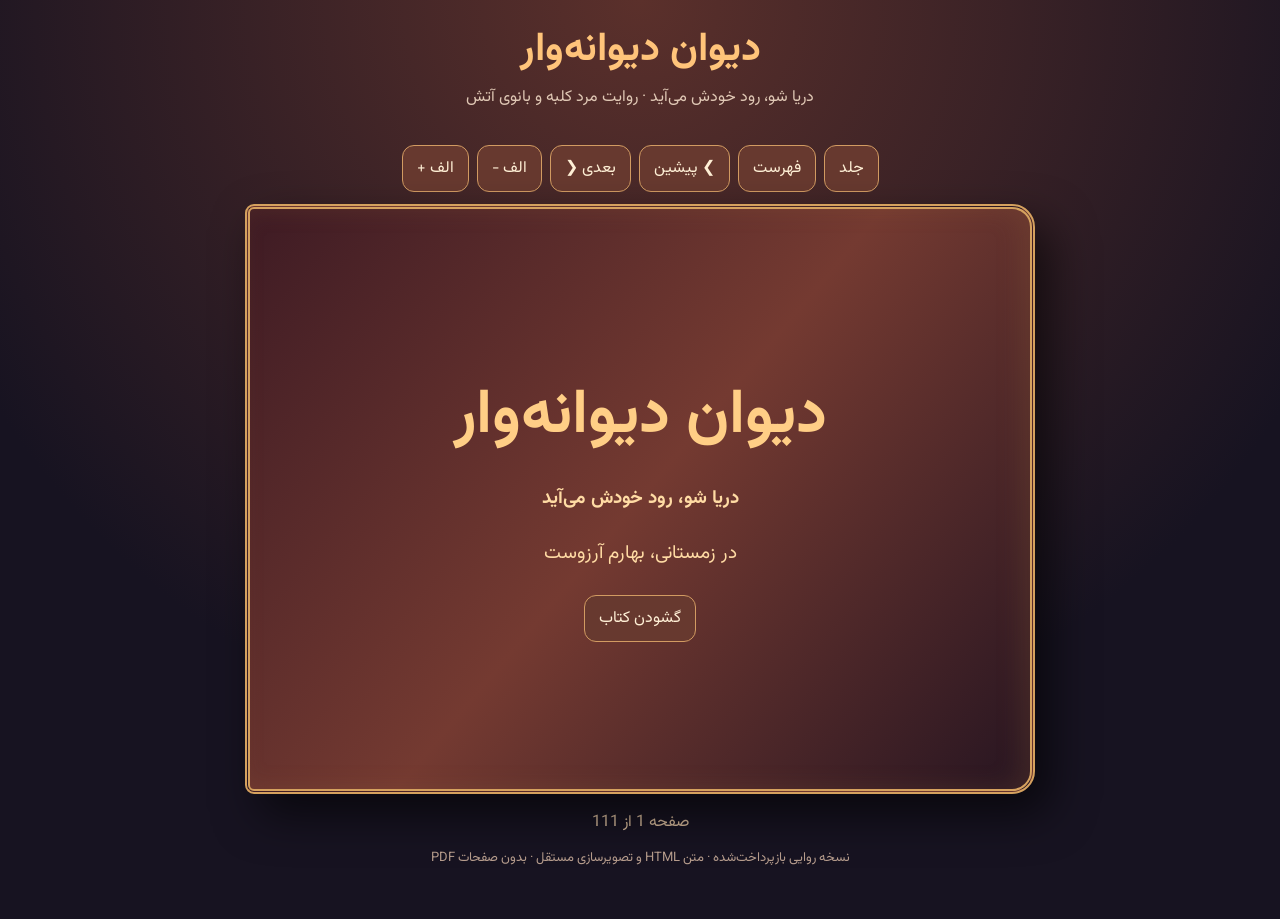
<file: index.html>
<!doctype html><html lang="fa-IR" dir="rtl"><head><meta charset="utf-8"><meta name="viewport" content="width=device-width,initial-scale=1"><title>دیوان دیوانه‌وار | دریا شو، رود خودش می‌آید</title><meta name="description" content="کتاب آنلاین مصور دیوان دیوانه‌وار؛ گفت‌وگوی مرد کلبه و بانوی آتش"><link href="https://fonts.googleapis.com/css2?family=Vazirmatn:wght@400;500;700;800&display=swap" rel="stylesheet"><style>:root{--sz:19px}*{box-sizing:border-box}body{margin:0;background:radial-gradient(circle at 50% 0,#5b302b,#171321 68%);color:#fff1dc;font-family:Vazirmatn,Tahoma,sans-serif}header{padding:15px 20px;text-align:center}header h1{margin:4px;color:#ffc47a;font-size:clamp(24px,4vw,40px)}header p{margin:0;color:#e0c8b5}main{max-width:1100px;margin:auto;padding:8px 14px 35px}.toolbar{display:flex;flex-wrap:wrap;justify-content:center;gap:8px;margin:12px}button{background:#67392f;color:#fff0d6;border:1px solid #d29b62;border-radius:12px;padding:10px 14px;font:inherit;cursor:pointer}button:hover{background:#9b5539}.book{perspective:1500px;display:flex;justify-content:center;min-height:590px}.sheet{background:#fff5df;color:#38271e;box-shadow:15px 20px 45px #0009,inset -10px 0 24px #a06c3b30;border-radius:9px 23px 23px 9px;width:min(100%,790px);min-height:570px;padding:clamp(18px,4vw,42px);transform-origin:right;transition:transform .42s;overflow:hidden}.sheet.turn{transform:rotateY(-78deg)}.sheet.cover{display:grid;place-items:center;text-align:center;background:linear-gradient(130deg,#3e1b24,#743a31,#271521);color:#ffdba4;border:5px double #d5a15e}.sheet h2{color:#7b402e;font-size:clamp(22px,3vw,31px);margin:12px 0}.sheet.cover h2{color:#ffce86;font-size:clamp(34px,6vw,62px)}.sheet p{font-size:var(--sz);line-height:2.35;text-align:justify}.sheet img{display:block;width:100%;height:auto;max-height:340px;object-fit:contain;border-radius:14px;background:#28334a;margin:12px auto 22px}.toc{display:grid;grid-template-columns:1fr 1fr;gap:8px}.toc button,.toc .chapter-review-link{text-align:right;background:#f6e2c4;color:#4c3028;border:1px solid #cba47b}.toc .chapter-review-link{display:block;padding:10px 14px;border-radius:12px;background:#ffe6b9;border-color:#ae6b37;color:#562d1e;text-decoration:none;line-height:1.45}.chapter-review-link:hover{text-decoration:underline}.chapter-review-link:focus-visible,.previous-edition:focus-visible{outline:3px solid #9c532a;outline-offset:3px}.toc .chapter-review-link small{display:block;margin-top:3px;font-size:.78em;color:#613923}.previous-edition{padding:6px 0;min-height:44px;background:transparent;color:#704329;border:0;text-decoration:underline}.previous-edition:hover{background:#f6e2c4}.edition-archive{margin:1rem 0 0;border-top:1px solid #dbba93;padding-top:.6rem}.edition-archive summary{cursor:pointer;color:#704329;font-size:.9rem;padding:.35rem 0}.edition-archive .previous-edition{display:block}.old-chapter-review{display:block;color:#704329;text-decoration:underline;margin:.5rem 0 1rem}.meta{text-align:center;color:#b89e8e;font-size:13px}.foot{text-align:center;margin:16px;color:#d8bb9c}.note{font-size:14px;color:#856c56!important}a{color:#ffcd84}@media(max-width:650px){.toc{grid-template-columns:1fr}.sheet{min-height:65vh}.sheet p{line-height:2.15}.book{min-height:65vh}} .story-illustration{width:100%;max-width:600px;margin:15px auto 20px;border:2px solid #c28c59;border-radius:16px;overflow:hidden;background:#2d1e21;box-shadow:0 10px 25px #0004}.story-illustration img{display:block;margin:0;width:100%;height:auto;max-height:none;object-fit:contain;border-radius:0}.story-illustration figcaption{padding:8px 12px;background:#fff0d8;color:#6b422b;font-size:13px} </style></head><body><header><h1>دیوان دیوانه‌وار</h1><p>دریا شو، رود خودش می‌آید · روایت مرد کلبه و بانوی آتش</p></header><main><nav class="toolbar"><button onclick="go(0)">جلد</button><button onclick="go(1)">فهرست</button><button onclick="move(-1)">❯ پیشین</button><button onclick="move(1)">بعدی ❮</button><button onclick="font(-1)">الف −</button><button onclick="font(1)">الف +</button></nav><section class="book"><article class="sheet" id="sheet"></article></section><div class="foot"><span id="status"></span><p class="meta">نسخه روایی بازپرداخت‌شده · متن HTML و تصویرسازی مستقل · بدون صفحات PDF</p></div></main><script>const chapters=[{"t":"دود در میان برف؛ زنی در بندِ خانه","p":["باد، برف را به پهلوی کلبه می‌کوبید و درختان زیر بار سپیدی خم شده بودند. مرد هیزم‌شکن، با پالتویی که بوی چوب خیس می‌داد، پشت در ایستاد. از شکاف پنجره نور زردی بیرون می‌ریخت؛ نورِ خانه‌ای که هیچ‌کس در روستا نامش را نشنیده بود. پیش از آنکه دستش به حلقه در برسد، صدای زنی از آن سوی چوب بلند شد: «اگر گرسنه‌ای، وارد شو؛ اما پیش از خوردن، حرفی هست که باید بشنوی.»","زمستان بر شانه‌های جنگل نشسته بود و مردی که سالیان دراز با هیزم و کتاب روزگار می‌گذراند، در راه بازگشت رشته‌ای دود دید. آن سوی درختان، کلبه‌ای بود که دیروز نبود. مرد تبر را بر زمین گذاشت و به پنجره‌های روشن خیره شد. از دود، گرما را حدس زد؛ اما از گرما، صاحب خانه را نه.","زن در را گشود؛ گیسوان روشن، جامه‌ای به رنگ شرابِ انار و نگاهی که هم دعوت بود و هم هشدار. گفت: «در این خانه، آتش خاموش نمی‌شود؛ ولی هر روشنایی، نشانه رهایی نیست.» مرد پاسخ داد: «آتش اگر خانه را گرم کند، نعمت است؛ اگر خانه را زندان کند، چه؟»","زن گفت که سال‌هاست به طلسمی بسته شده است. یخچال کلبه هر بامداد پر می‌شود، بی‌آنکه کسی از بیرون چیزی بیاورد. شرطِ جادو این است که او خود غذا بپزد؛ و هر که از دست‌پختش بخورد، به سرنوشت این خانه گرفتار شود. زن می‌تواند در را بگشاید، اما از آستانه دور نمی‌شود.","زن از پشت در، مرد را زیر نظر داشت. او می‌توانست مانند هر رهگذر دیگری نان را بردارد، بخورد و بی‌خبر از بهای آن در خانه بماند؛ اما پرسشِ مرد درباره آزادی، چیزی در ذهن زن گشود که سال‌ها زیر تکرارِ روزها مدفون مانده بود. در این کلبه، جادو غذا می‌آفرید؛ ولی هیچ جادویی نمی‌توانست رضایتِ آگاهانه بیافریند.","مرد کلبه گفت: «من نه از نون می‌ترسم، نه از موندن. از این می‌ترسم که آدم، بی‌خبر از بهای یک انتخاب، اسمش رو خوشبختی بذاره.» بانوی آتش پاسخ داد: «پس بمان تا از گذشته‌ام بگویم؛ نه به حکم طلسم، فقط تا وقتی خودت بخواهی.»","مرد گرسنه بود. بوی نان تازه، از آشپزخانه تا درگاه می‌رسید. بااین‌همه دست به سفره نبرد. گفت: «اگر لقمه‌ای قرار است آزادی مرا بگیرد، باید پیش از خوردن، بهایش را بدانم. نیاز، حقیقت دارد؛ اما فریب را نباید با مهمان‌نوازی آراست.» زن برای نخستین بار لبخندی بی‌هراس زد.","آن شب مرد هیزمی بر آتش نهاد و کنار شومینه نشست. نه خود را ناجی زن خواند و نه زن را غنیمت سفرش. فقط گفت: «بگذار داستانت را بشنوم.» از همین جمله، فصلی آغاز شد که نه قصه فتح کلبه بود و نه قصه تصاحب بانوی آن؛ قصه شناختن بود.","برف آن‌قدر نرم می‌بارید که گویی جنگل می‌خواست رازِ خود را زیر سپیدی پنهان کند. مرد سال‌ها در این جنگل زیسته بود؛ درختان را می‌شناخت، صدای شکستن شاخه‌های خشک را از پای جانوران تمیز می‌داد، اما آن شب از میان کاج‌ها دودی برخاست که هیچ‌گاه پیش از آن ندیده بود.","مرد کلبه نگاهش را از شعله برداشت و گفت از کجا آمده‌ای؟ چه کسی تو را در این کلبه نگه داشته است؟» بانوی آتش: «نامی که روزگاری داشتم، هنوز از یادم نرفته؛ اما هر بار که می‌خواهم از گذشته سخن بگویم، ساعتِ بالای شومینه می‌ایستد. گویی کلبه نیز از یادآوری می‌ترسد.»","زن درِ یخچال را گشود. سیب‌های سرخ، شیر تازه، سبزی و نان گرم آنجا بود. مرد پرسید: «اگر هیچ‌کس غذا نخورد، چه می‌شود؟» زن گفت: «باز هم باید بپزم. این فرمان طلسم است. من در این خانه به فراوانی محکوم شده‌ام و از همین فراوانی، گرسنه آزادی‌ام.»","آن شب، مرد چیزی از سفره نخورد. زن نیز اصرار نکرد. همین خودداری ساده، نخستین شکاف را در دیوار نامرئی طلسم انداخت؛ یا دست‌کم چنین به نظر می‌رسید."],"img":"assets/scene-1.svg","cinematicCaption":"کلبهٔ برفی و چشم‌انداز زمستان از پشت پنجره","photo":"assets/images/04-snow-cabin.webp","photoWidth":596,"photoHeight":335},{"t":"جوانی، اَبَرنواختر و عطر بهارنارنج","p":["صبحِ بعد، مرد از خواب کوتاهی کنار شومینه برخاست. در قاب پنجره هنوز برف می‌بارید، ولی در گلدان کوچک کنار سماور، شاخه‌ای نارنج شکوفه داده بود. زن گفت نمی‌داند این گل از کجا آمده؛ همان‌گونه که نمی‌دانست یخچال کلبه چگونه هر صبح پر می‌شود. مرد شکوفه را بو کشید و گفت: «گاهی آدم در زمستون هم دلش بهار می‌خواد.»","مرد گفت: «تمام روزگارم لحظه‌ای است. من کجا یک روز زیستم؟ من طفلی تازه متولد شده‌ام که آبستن خویشم. کی و کجا از این منیت فارغ می‌شوم، نمی‌دانم؛ اما خوب می‌دانم زیستن را دوست دارم.» بانو شعله را نگریست؛ گویی در آن، کودکی و پیری هم‌زمان می‌رقصیدند.","مرد از جوانی گفت؛ از روزگاری که چون خواب می‌گذرد و از فرصتی که ناگهان دیر می‌شود. اما اصرار داشت که عمر را نباید تنها به شمار روزها سنجید. گاه یک لحظه شناخت، از سالیانِ بی‌تأمل زنده‌تر است. گفت: «سراسر خورشید جوشانم و دلم می‌خواهد اَبَرنواختری کوچک شوم.»","بانو نخست «ابر» را ابرِ باران پنداشت. مرد خندید: «نه، اَبَر به معنای بزرگ؛ اَبَرنواختر، انفجار ستاره. اما حالا که گفتی باران، دلم باران بی‌دغدغه می‌خواهد، لطافت بهاری و بوی عطر بهارنارنج.» زن پنجره را اندکی گشود و سرمایی لطیف با گرمای شومینه آمیخت.","مرد با نوک انگشت بخار روی شیشه را پاک کرد. دوردست، آسمان چنان صاف بود که گویی ستاره‌ها نیز از سرمای جنگل به خود می‌لرزیدند. گفت: «عمر رو گاهی به اشتباه، ردیفِ روزهای پشت سر هم می‌دونیم. اما من هنوز دارم خودم رو به دنیا می‌آرم. حتی اگر موهام سفید بشه، این زایش تموم نمی‌شه.»","بانوی آتش پرسید: «پس دلت برای جوانی تنگ نمی‌شه؟» مرد گفت: «برای فرصت‌هایی که بی‌فکر از دست دادم، چرا. اما نمی‌خوام جوانی رو در قاب نگه دارم. می‌خوام هنوز بتونم از عطر یه شکوفه، شگفت‌زده بشم.»","مرد ادامه داد: «نه از جوانی گریزانم، نه در پی بازگرداندن آن. اگر هر دم آبستن خویشم، هنوز تولد ادامه دارد.» بانو پرسید: «پس کدام روز را می‌خواهی دوباره زندگی کنی؟» مرد پاسخ داد: «تمام روزگارم لحظه‌ای است؛ چرا یک روز را جدا کنم؟»","زن دریافت که در برابرش مردی نشسته که از پایان عمر سخن نمی‌گوید؛ از امکانِ بی‌پایانِ آغاز سخن می‌گوید. بیرون زمستان بود و در خیال مرد، شکوفه‌های بهارنارنج بی‌اجازه می‌روییدند.","مرد کلبه نگاهش را از شعله برداشت و گفت دلم باران بی‌دغدغه می‌خواهد؛ لطافت بهاری و بوی عطر بهارنارنج. نه برای آنکه زمستان را انکار کنم، برای آنکه در زمستان نیز توان رؤیا داشتن را از دست ندهم.»","زن برای نخستین بار دانست که مرد از اَبَرنواختر سخن گفته است، نه از ابری در آسمان. از ستاره‌ای که عظمتش را در انفجار می‌نمایاند و بااین‌همه دلِ مرد، از آن همه شکوه، تنها بارانی آرام طلب می‌کرد.","مرد کلبه لحظه‌ای مکث کرد و ادامه داد من کجا یک روز زیستم؟ تمام روزگارم لحظه‌ای است. من طفلی تازه متولد شده‌ام که آبستن خویشم. کی از منیت فارغ شوم، نمی‌دانم؛ اما زیستن را دوست دارم، و این دوست داشتن را با هیچ نام دیگری معاوضه نمی‌کنم.»","بانو فنجان‌ها را شست. مرد تا دیرهنگام به شکوفه نارنج نگاه می‌کرد؛ نه به امید آنکه بهار را مالک شود، بلکه به شوق آنکه هنوز می‌توانست بویش را دریابد."],"img":"assets/scene-2.svg","cinematicCaption":"چای و گفت‌وگوی آغازین در کلبه","photo":"assets/images/03-tea-winter.webp","photoWidth":596,"photoHeight":335},{"t":"دوست داشتن؛ زبانی مستقل","p":["در آن ساعت، زن کتابی کهنه از قفسه بیرون کشید. روی جلدش واژه «عشق» با خطی درشت نوشته شده بود. مرد نگاهی به کتاب انداخت و گفت: «از عنوانش نترس؛ از این بترس که آدم‌ها گاهی برای تملک، اسم قشنگ انتخاب می‌کنن.» زن کتاب را بست، اما پرسشی در چشم‌هایش باقی ماند.","بانو گفت: «شاید عشق، مقدمه دوست داشتن باشد؛ شورِ ناپخته‌ای که به بلوغ می‌رسد.» مرد بی‌درنگ سر برداشت: «عشق مقدمه دوست داشتن نیست، بانو. عشق الفبای دوست داشتن نیست. دوست داشتن خودش زبانی مستقل و لغت‌نامه‌ای کامل است.»","مرد گفت: «دوست می‌داری که آرام گیری و جهان از آرامشت متبلور می‌شود. اما در آن عاشقیِ زمینی که من نقد می‌کنم، خود را محق می‌دانی؛ دیگری باید تو را درک کند، پا به پایت در جهانی که نمی‌شناسد همراه شود و خواسته‌هایش را به نام عشق قربانی کند.»","«در عشقِ تملک‌جو، عاشق شخصی و در پی وصالی؛ در دوست داشتن، صفات را دوست می‌داری. از لطافت رود، از بخشندگی دریا، از گرمای آتش و از حقیقت زمستان لذت می‌بری، بی‌آنکه بخواهی ماهیتشان را به فرمان خود درآوری.»","زن گفت: «تو با واژه عشق سرِ ستیز داری؟» مرد پاسخ داد: «با واژه نه؛ با این عادتی که به اسم عشق، حقِ انتخاب دیگری رو می‌بلعه. من می‌گم دوست داشتن رو باید از اول، مستقل فهمید. نمی‌شه اول کسی رو در بند کشید و بعد اسمِ باز کردن بندش رو بلوغ گذاشت.»","آنچه میانشان می‌گذشت به هیچ محکمه‌ای شباهت نداشت؛ زن گاهی مخالفت می‌کرد، مرد گاهی سخنش را دقیق‌تر می‌ساخت. در این گفت‌وگو کسی پیِ پیروزی نبود. پرسش‌ها در هوای گرم کلبه می‌چرخیدند و با هر پاسخ، معنای تازه‌ای می‌یافتند.","بانو پرسید: «آیا نمی‌توان عاشق بود و آزاد گذاشت؟» مرد پاسخ داد: «ممکن است کسی نام آن احساس را عشق بگذارد؛ من با واژه‌ها جنگ ندارم، با تقدیسِ اسارت جنگ دارم. آنچه من دوست داشتن می‌نامم، شاخه‌ای از عشق نیست. عشقِ خودخواه، شاخه خشکیده‌ای از درخت تنومند دوست داشتن است که باید هرس شود.»","مرد ادامه داد: «گاه گذاشتن و رفتن، عین دوست داشتنی عمیق است. نه از سر بی‌مهری، بلکه از آن رو که هر دو می‌دانند نزدیکیِ بی‌حد، ماهیت یکی را می‌سوزاند.» بانو به شعله نزدیک شد و فهمید که آتش نیز برای روشن ماندن، به فاصله نیاز دارد.","مرد کلبه نگاهش را از شعله برداشت و گفت در دوست داشتن، تو روی خودت کار می‌کنی که دریا شوی؛ اما در عاشقیِ مالکانه، این دریاست که خروشانی می‌کند و می‌خواهد به رود برسد، و وقتی به رود می‌رسد چیزی از رود باقی نمی‌گذارد؛ همه‌اش دریاست.»","بانوی آتش فنجانش را بر میز نهاد و گفت اگر دوست داشتن زبانی مستقل است، چگونه واژه‌هایش را می‌آموزیم؟» مرد کلبه: «از پذیرفتن حقیقتِ هر چیز. از آنکه بدانی رود باید جاری باشد، شمع می‌سوزاند، زمستان سرد است و آدمی حق دارد خود را از سرما نگاه دارد.»","مرد کلبه لحظه‌ای مکث کرد و ادامه داد در دوست داشتن لذت نگاه کردن هست. دوست داشتن را بیاموز که همه چیز است. عشقِ خودخواه، دوست داشتن را به ابتذال می‌کشاند؛ من با نامِ عشق، آنچه را در عمل اسارت می‌آورد تطهیر نمی‌کنم.»","زن کتاب را دوباره در قفسه گذاشت. این بار، پیش از بستن در، زیر لب گفت: «شاید باید لغت‌نامه تازه‌ای بنویسیم.» مرد گفت: «نه از صفر؛ از دیدن آنچه همیشه جلوی چشم‌مان بوده.»"],"img":"assets/scene-3.svg","cinematicCaption":"گفت‌وگو کنار شومینه","photo":"assets/images/02-fireplace-dialogue.webp","photoWidth":596,"photoHeight":336},{"t":"رود را در قاب زندانی مکن","p":["آفتاب کم‌جان زمستان، خط باریکی بر کف کلبه کشیده بود. مرد کنار پنجره نشست و با انگشت مسیر رودی را نشان داد که از میان درختان می‌گذشت. زن گفت: «این رود آخرش کجا می‌ره؟» مرد بی‌آنکه نگاهش را از آب بردارد، پاسخ داد: «بیا اول ببینیم چرا باید بره.»","مرد از کنار پنجره، رودِ زیر یخ را نشان داد: «رود را می‌نگری که با همه وجود در کوه و دشت جاری می‌شود، سنگ‌های کوچک و بزرگ را نرم و صیقلی می‌کند. تو از جرعه‌ای از آن مست می‌شوی. اما عاشقِ مالک، می‌خواهد تمام رود را در قاب عکسی برای خود نگه دارد.»","«در قاب، زیبایی رود برای تو می‌ماند، اما روح جاری‌اش اسیر می‌شود. رودِ ساکن، دیگر رودِ سرخوش نیست. تو آن را برای داشتنِ منظره‌ای زیبا خاموش کرده‌ای و بعد نام این خاموشی را وصال گذاشته‌ای.»","بانو پرسید: «اگر رود خود خواست بماند چه؟» مرد گفت: «رود لیوانی آب نیست که در دریا بریزد و تمام شود. رود به دریا می‌ریزد و همچنان رود است؛ پیوسته می‌آید، می‌بخشد، تازه می‌شود و فصلی دیگر از زندگی را تجربه می‌کند.»","بانوی آتش گفت: «پس وقتی رود به دریا می‌رسه، هویتش از بین نمی‌ره؟» مرد خندید: «رود که لیوان آب نیست، بانو! یک‌بار نمی‌ریزه که تموم بشه. تا سرچشمه هست و راه هست، جاریه. رسیدنش به دریا، پایانش نیست؛ فصل تازه‌ای از زندگیشه.»","مرد ادامه داد: «دریا هم اگر دریا باشه، رود رو به خاطر خودش نمی‌خواد. با خورشید دوستی می‌کنه، بخار می‌شه، به ابر و بارون راه می‌ده. دریا می‌فهمه که بخشندگی فقط دریافت کردن نیست؛ گاهی باید از خودت بگذری تا چیزی دور از تو جان بگیره.»","«رود رها و آزاد می‌رود؛ می‌رود و می‌رود تا به دریا برسد. تو دریا باش و عاشقی کن، رود خودش با همه وجود به تو می‌پیوندد. وسعت دریا شاید هدیه تلاش رود باشد و تازگی و جوانی رود، پاداش دریا.»","بانو گفت: «اما اگر رودِ مورد نظرت به دریای تو نریخت؟» مرد خندید: «آیا دریا از نریختن یک رود نگران نابودی است؟ دریا که شوی، صدای رود از دوردست هم زیباست. گاه بخار می‌شوی، ابر می‌شوی و باران می‌شوی و بی‌چشمداشت رود را جوان‌تر می‌کنی.»","«اگر دریایی نباشد، این چرخه در تصویر ما کامل نمی‌شود. اگر ابری نباشد، بارانی نیست و اگر بارانی نباشد، رودی نیست. وصال همیشه به معنای در آغوش گرفتن نیست؛ گاه در بارانی است که از دور بر سرچشمه می‌بارد.»","«دریا شو، بانوی آتش. رودخانه خودش می‌آید. وقتی دریا شدی، مکانی برای آرامش و رشد هزاران موجودی؛ دیگر تنها از خودت نیستی، دنیایی از توست و تو از دنیایی.»","مرد کلبه نگاهش را از شعله برداشت و گفت اگر تو دریا شدی و رود مورد نظرت به تو نریخت، چه؟ آیا واقعاً دریا از نریختن یک رود به خودش نگران نابودی است؟ دریا که می‌شوی، صدای رود حتی از دوردست برایت زیباست.»","بانوی آتش فنجانش را بر میز نهاد و گفت پس دریایی که به رود نمی‌رسد، چگونه دوست داشتنش را نشان می‌دهد؟» مرد کلبه: «گاهی بخار می‌شود، ابر می‌شود، باران می‌شود و به رود می‌پیوندد؛ رود را جوان‌تر و قوی‌تر می‌کند، بی‌هیچ چشمداشتی.»","مرد کلبه لحظه‌ای مکث کرد و ادامه داد تو مکانی برای آرامش و رشد و نمو هزاران موجود و گیاه و رودی. تو دیگر خودت نیستی که دنیایی از توست؛ تو از دنیایی. یاد می‌گیری با خورشید و زمین و رود دوستی کنی تا زنده بمانی و زندگی بدهی.»","بانو به رود نگاه کرد. اکنون می‌دانست که دریا در اندیشه مرد، ظرفی برای جمع‌آوری رودها نبود؛ جهانی بود که از بخشندگی جان می‌گرفت، نه از شمار آنچه به تصرف درآورده است.","از پشت شیشه، رود همچنان می‌رفت. هیچ‌کدام نمی‌دانستند دریا چقدر دور است؛ اما دیگر دوری را به معنای بی‌پیوندی نمی‌گرفتند."],"img":"assets/scene-4.svg","cinematicCaption":"رود و دریا در چشم‌انداز پنجرهٔ کلبه","photo":"assets/images/06-river-sea.webp","photoWidth":596,"photoHeight":335},{"t":"زمستان پشت پنجره؛ فاصله‌ای به اندازه خرد","p":["هیزم‌ها با صدایی خشک شکستند. باد از پنجره نیمه‌باز به اتاق می‌دوید و شعله را یک‌سو می‌کشاند. زن شالش را دور شانه جمع کرد؛ مرد برخاست و بی‌شتاب دستگیره پنجره را گرفت. گفت: «حالا می‌خوام از خود زمستون برات بگم.»","باد سرد از پنجره به درون پیچید. مرد چند هیزم بر شومینه نهاد و گفت: «در زمستانی، بهارم آرزوست.» سپس پنجره را بست و دست‌هایش را برابر آتش به هم مالید. رو به بانو پرسید: «آیا چون برای رهایی از سوز زمستان پنجره را بستم، زمستان را درنمی‌یابم یا دوست ندارم؟»","«زمستان در پس پنجره زیبا و دوست‌داشتنی است. قبول واقعیت ذاتی هر چیز، پیش از دیوانگی و جنونِ عشق می‌آید. من برای لذت بردن از حضور زمستان، حصاری از گرما میان خود و او می‌کشم. وصالی در کار نیست، اما دوست داشتن عالی است.»","بانو به شیشه مه‌گرفته دست کشید. مرد گفت: «آیا زمستان راضی است مرا بی‌آتش در آغوش بگیرد؟ زمستان ماهیت خود را دارد و من تنِ آسیب‌پذیر خود را. اگر از سر شیدایی خود را به سرمای کشنده بسپارم، نه زمستان مهربان‌تر شده و نه من خردمندتر.»","بانو گفت: «اگر پنجره رو باز بذاریم، سرمای زمستون اتاق رو می‌گیره؛ اگر ببندیم، صداش رو کمتر می‌شنویم.» مرد پاسخ داد: «قرار نیست برای دوست داشتنِ یک چیز، همه فاصله‌ها رو برداریم. پنجره رو می‌بندم و هنوز برف رو می‌بینم. من زمستون رو از پشت همین شیشه هم با تمام وجود دوست دارم.»","در آن لحظه، شیشه‌ای که هم مانع بود و هم امکان به چشم می‌آمد: سرما را بیرون نگاه می‌داشت و زیبایی‌اش را در قاب پنجره به خانه می‌آورد. شاید بعضی مرزها برای بریدنِ پیوند ساخته نشده باشند؛ برای آن ساخته شده باشند که پیوند دوام آورد.","«آب و آتش اگر بی‌ملاحظه به هم نزدیک شوند، یکی را قربانی می‌کنند. کویر و دریا، خورشید و آب‌ها، کوه و دره، گاه با یک گام فاصله زیباتر می‌مانند. دوست داشتن، احترام به همین فاصله است.»","بانو گفت: «پس فاصله، همیشه جدایی نیست.» مرد پاسخ داد: «گاه فاصله، شیوه نگهداریِ پیوند است؛ همان شیشه نازکی که زمستان را زمستان می‌گذارد و ما را زنده.»","مرد کلبه نگاهش را از شعله برداشت و گفت سوز هوا را دوست دارم؛ عطر عشق می‌دهد. زمستان برای من یا من برای زمستان؟ زمستان را عاشقی نتوان کرد با هیزمی در دل آتش. آیا زمستان راضی است تو را بی‌آتش در آغوش بگیرد؟»","بانوی آتش فنجانش را بر میز نهاد و گفت پنجره را بستی، اما هنوز به برف نگاه می‌کنی.» مرد کلبه: «همین است! من زمستان را دوست دارم، نه آنکه بخواهم زمستان را درون رگ‌هایم زندانی کنم. برای تماشای زیبایی‌اش باید زنده بمانم.»","مرد دست‌هایش را نزدیک آتش گرفت. بیرون، دانه‌های برف روی شیشه نشستند؛ درون، شعله‌ها بر دیوار رقصیدند. میان این دو جهان، تنها یک پنجره بود؛ پنجره‌ای که هم مرز بود و هم امکان دیدار.","شیشه میانشان و زمستان باقی ماند. زن دست بر آن گذاشت و برای نخستین بار، به جای حسرتِ آن سوی پنجره، قدرِ گرمای این سویش را دانست."],"img":"assets/scene-5.svg","cinematicCaption":"بانوی آتش در کنار پنجرهٔ کلبه","photo":"assets/images/01-winter-window.webp","photoWidth":596,"photoHeight":336},{"t":"محاکمه شمع و پروانه","p":["روی طاقچه شمعی روشن بود. پروانه‌ای کوچک، گاه به روشنایی نزدیک می‌شد و گاه به تاریکی عقب می‌نشست. زن لبخند زد و گفت: «انگار قصه‌های قدیمی دوباره شروع شده.» مرد چشم به بال‌های لرزان دوخت و گفت: «شاید وقتش رسیده پایان اون قصه‌ها رو عوض کنیم.»","شمعی بر طاقچه می‌سوخت و پروانه‌ای به گرد آن می‌گشت. مرد گفت: «شمع می‌سوزد، زیرا ماهیتش این است. پروانه اما اگر برای اثبات عشق خود را در آتش افکند، چرا باید شمع را مقصر بدانیم؟ ماهیت سوزاندن شمع یا بی‌پروایی پروانه؟»","«قرن‌ها سوختن پروانه را نشانه عشق دانسته‌اند. من می‌پرسم چرا باید کسی بمیرد تا ثابت کند نور را دوست دارد؟ پروانه می‌تواند یک گام دورتر بایستد، نور را تماشا کند و فردا دوباره بازگردد. سوختن، الزاماً رهایی از خویش نیست.»","«گاهی انسان با لطمه زدن به خود، دیگری را منفور می‌کند. می‌گوید: برای تو سوختم، پس به من بدهکاری. این فداکاری نیست؛ تبدیلِ رنجِ خودخواسته به ابزار مالکیت و طلبکاری است.»","مرد گفت: «فرض کن پروانه از شمع دور بشه و زنده بمونه. چه چیزی از زیباییِ شمع کم می‌شه؟ هیچ. چه چیزی از دوست داشتن پروانه؟ هیچ. فقط فردا هم فرصت داره نور رو ببینه. چرا ما مرگ رو از زندگی شاعرانه‌تر فرض می‌کنیم؟»","بانوی آتش به بال‌های ظریف حشره نگاه کرد. نه شمع را خاموش کرد و نه پروانه را به سوی شعله راند. تنها پنجره کوچک بالای طاقچه را گشود تا راهی برای پرواز باشد. مرد گفت: «بعضی وقت‌ها دوست داشتن، فقط باز گذاشتنِ راهه.»","بانو گفت: «اما مگر در شعر و عرفان، سوختن نماد رهایی از خودخواهی نیست؟» مرد پاسخ داد: «نماد را می‌فهمم؛ اما وقتی استعاره به دستور زندگی تبدیل شود، می‌تواند جان انسان را بگیرد. من نمی‌خواهم زیبایی شعر، کج‌فهمی رفتار را مقدس کند.»","زن شمع را از مسیر پرواز پروانه دور کرد. نه برای خاموش کردن نور، بلکه برای آنکه تماشا به فاجعه نینجامد. مرد گفت: «دلربا باش و دوست بدار. دوست داشتن را بیاموز که همه چیز است.»","مرد کلبه نگاهش را از شعله برداشت و گفت پروانه رها نمی‌شود از خویشتن در کنار شمع؛ پروانه نمادی از کج‌فهمی انسان‌هاست که با لطمه به خود، دیگری را منفور می‌کنند. شمع چه تقصیری دارد که ماهیتش سوزاندن است؟»","بانوی آتش فنجانش را بر میز نهاد و گفت پس در افسانه ما، پروانه چه می‌کند؟» مرد کلبه: «اگر خردمند باشد، یک گام فاصله می‌گیرد. نه نور را انکار می‌کند و نه جانش را برای اثبات علاقه‌اش از دست می‌دهد.»","مرد نگفت که هیچ‌کس نباید فداکاری کند؛ گفت فداکاری را نباید با نابودیِ بیهوده یکی گرفت. این تفاوت در تمام کلبه پیچید، چنان‌که گویی خود شومینه نیز از بارِ افسانه‌ای که بر دوشش نهاده بودند سبک شد.","پروانه سرانجام بر لبه کتاب نشست. شمع همچنان روشن بود؛ این بار بی‌آنکه قصه برای زیبا شدن، محتاج خاکستر باشد."],"img":"assets/scene-6.svg","cinematicCaption":"شعله‌های شومینه و گفت‌وگوی شمع و پروانه","photo":"assets/images/02-fireplace-dialogue.webp","photoWidth":596,"photoHeight":336},{"t":"آب، هیزم و حرمت مسیر","p":["بانو برای مهمانش آب آورد؛ نه از خوراک افسون‌شده، بلکه از کوزه‌ای که مرد خود از چشمه پر کرده بود. در همان هنگام، هیزمی در شومینه فرو ریخت و جرقه‌ای به هوا پرید. مرد میان لیوان و شعله نگاه گرداند و گفت: «ببین، نه آب مقصر تشنگی ماست، نه چوب مقصر سرمای این جنگل.»","مرد فنجان چای را برداشت: «نوشیدن آب نیاز است و نباید تراژدی باشد. آب برای نوشیده شدن است؛ تمام شدنش در لیوان، مرگِ معنای آن نیست. به بقای دیگری یاری می‌رساند. اما نوشیدنِ بجا، با نابود کردنِ بیهوده یکی نیست.»","هیزمی در شومینه شکست. مرد ادامه داد: «چوب می‌سوزد و گرمایش شاید زندگی کسی را نجات دهد. پس نه هر سوختنی مذموم است و نه هر سوختنی ستودنی. جایگاه، اختیار و اثرِ آن دگرگونی اهمیت دارد.»","«دختری ممکن است آزادانه با انسانی که دوستش دارد زندگی مشترک بسازد، مادر شود، بدنش دگرگون شود و سال‌ها مسئولیت پرورش کودکی را بپذیرد. این انتخاب می‌تواند سرشار از معنا و فداکاری باشد؛ اما مادر شدن نه تکلیف همه زنان است و نه تنها مسیر تعالی آنان.»","بانوی آتش گفت: «پس فداکاری وقتی ارزش داره که آدم خودش انتخابش کرده باشه؟» مرد پاسخ داد: «اختیار شرط مهمیه، اما کافی نیست. باید دید رنج به چه کار می‌آد، چه کسی ازش بهره می‌بره و آیا می‌شد بدون آسیبِ بیهوده هم به همون خیر رسید.»","در این گفت‌وگو دو حقیقت کنار هم قرار می‌گرفت: کودکانی که بی‌گناه و هم‌ارزش به جهان می‌آیند، و مسیرهایی که ممکن است یکی آکنده از رضایت و دیگری آکنده از خشونت باشد. کرامت کودک، هرگز خشونتِ مسیر را توجیه نمی‌کند؛ و رنجِ تحمیل‌شده را نمی‌توان به نام تعالی بر قربانی ستود.","«و دختری دیگر ممکن است قربانی تجاوز پدر خویش شود و از آن خشونت باردار گردد. کودکی که از چنین جنایتی زاده می‌شود، همان اندازه معصوم و سزاوار حرمت است که هر کودک دیگر. اما برابریِ کرامت دو کودک، هرگز به معنای برابریِ اخلاقیِ دو مسیر نیست.»","«در یکی اختیار و رضایت حضور دارد؛ در دیگری حرمت انسان شکسته شده است. هیچ‌کس حق ندارد خشونت را به نام تکامل یا فداکاری توجیه کند. پس ابتدا و انتها را رها مکن، اما بدان که مسیر واژه‌ها نیز بسیار مهم است.»","بانو آهسته گفت: «پس حقیقت را نمی‌توان تنها از نتیجه شناخت.» مرد پاسخ داد: «آری. مسیر، خود بخشی از حقیقت است؛ آنچه به مقصد می‌رسد، بدون آنچه در راه بر انسان گذشته، کامل فهمیده نمی‌شود.»","مرد کلبه نگاهش را از شعله برداشت و گفت ابتدا و انتها را رها نکن، اما مسیر واژه‌ها نیز بسیار مهم است. دو کودک، هر دو معصوم‌اند؛ بااین‌همه نمی‌توان گفت دو مسیری که به تولدشان انجامیده، از حیث اختیار و حرمت انسانی یکسان بوده است.»","بانوی آتش فنجانش را بر میز نهاد و گفت پس دگرگونی، به‌خودی‌خود تعالی نیست؟» مرد کلبه: «نه. باید دید چه کسی انتخاب کرده، چه کسی آسیب دیده و چه چیزی به زندگی افزوده شده است. چوب در جای خود می‌سوزد و گرما می‌دهد؛ جنگل نیز ممکن است بسوزد، اما این دو را نباید با یک ستایش توصیف کرد.»","زن در اندیشه فرورفت. طلسم کلبه نیز نوعی دگرگونی بود: خوراک، مهمان را از رهگذر به زندانی تبدیل می‌کرد. آیا فراوانیِ سفره می‌توانست فقدانِ اختیار را جبران کند؟ پاسخ، در سکوتِ هر دو آشکار بود.","زن به دست‌های خود نگاه کرد؛ دست‌هایی که به فرمان طلسم غذا می‌پختند. اندیشید آیا روزی خواهد رسید که پختن برای او انتخاب باشد، نه اجبار."],"img":"assets/scene-7.svg","cinematicCaption":"بانوی آتش در آشپزخانهٔ افسون‌شده","photo":"assets/images/05-enchanted-kitchen.webp","photoWidth":596,"photoHeight":335},{"t":"لیوان آب در قاب؛ طلسمِ انتخاب","p":["شبِ سوم، سکوت کلبه سنگین‌تر شده بود. زن غذایی تازه پخته بود، اما ظرف مرد همچنان خالی ماند. روی دیوار، تصویر لیوانی آب آویخته بود؛ تصویری که از روز نخست در آنجا بود و هیچ‌کس نمی‌دانست چه کسی آن را کشیده است. مرد به قاب نگاه کرد و لبخندی محو بر لبش نشست.","مرد به تصویری از لیوان آب بر دیوار نگاه کرد: «شاید دوست داشتن مانند تصویر لیوانی آب در قاب باشد. با دیدنش سیراب نمی‌شوی، اما ممکن است بالغ‌ترین احساسات زیبای بشری را تجربه کنی. البته اگر تشنه باشی، باید آب واقعی بنوشی؛ دوست داشتن، انکار نیاز نیست.»","«فرق است میان رفع نیاز و میلِ تصاحب. کسی که باغی را دوست دارد، لازم نیست گل‌هایش را بچیند. کسی که رود را دوست دارد، نباید جاری بودنش را از او بگیرد. می‌توان زیبایی را دریافت، بی‌آنکه آن را مصرف یا محبوس کرد.»","بانو به یخچال افسون‌شده نگریست. هنوز پر از نان و میوه بود؛ سفره‌ای که پایان نداشت و آزادی‌ای که پشت آن پنهان می‌شد. پرسید: «اگر روزی غذای مرا بخوری، در این خانه خواهی ماند. آیا این ماندن، دوست داشتن است؟»","زن گفت: «اگه یک روز از اینجا آزاد بشم و راهی دیگه انتخاب کنم، باز هم من رو دوست خواهی داشت؟» مرد بی‌آنکه در پاسخ شتاب کند، به شعله نگاه کرد. سپس گفت: «اگه دوست داشتن رو فقط تا وقتی بخوام که کنار من بمونی، از همون اول اسمِ اشتباهی روش گذاشتم.»","بانو دستش را بر درگاه آشپزخانه گذاشت. برای نخستین بار به این اندیشید که شاید طلسم کلبه با غذایی جادویی آغاز شده، اما تداومش از ترسِ تنها ماندن نیرو گرفته باشد. این هنوز پاسخی قطعی نبود؛ تنها پرسشی تازه بود که می‌توانست سرآغازِ رهایی باشد.","مرد پاسخ داد: «نه اگر بهایش را از من پنهان کنی؛ و نه اگر تنها از ترس تنهایی تو باشد. آنچه به اجبار به دست آید، حتی اگر شکل وصال داشته باشد، روح دوست داشتن را ندارد.»","زن گفت: «پس اگر از طلسم من آگاه شوی و باز هم روزی بمانی؟» مرد گفت: «آن روز باید ببینیم ماندن، انتخاب آزادانه است یا نامی زیبا بر زنجیری که نمی‌بینیم. من نه برای فتح تو آمده‌ام و نه برای آنکه از سوختنم افسانه بسازی.»","پشت پنجره، رود همچنان در زیر یخ‌ها راه می‌رفت. زن دریافت که شاید کلید رهایی‌اش نه در شکستن در، که در شناختنِ تفاوت میان دعوت و اسارت نهفته باشد. مرد برخاست تا هیزم دیگری بر آتش بگذارد؛ و داستان، بی‌آنکه راز خود را یکباره فاش کند، ادامه یافت.","مرد کلبه نگاهش را از شعله برداشت و گفت شاید دوست داشتن مانند تصویر لیوانی آب در قاب عکسی زیباست؛ با نوشیدن تصویر سیراب نمی‌شوی، ولی با دیدنش شاید بالغ‌ترین احساسات زیبای بشری را تجربه کنی. اگر تشنه‌ای، آب واقعی بنوش؛ این بدیهی است و نباید تراژدی باشد.»","بانوی آتش فنجانش را بر میز نهاد و گفت پس اگر روزی بخواهم از این کلبه بیرون بروم و تو در آن بمانی؟» مرد کلبه: «اگر آزاد باشی، رفتنت نیز می‌تواند دوست‌داشتنی باشد. من برای آنکه خودم را صاحب تو بدانم، آزادی‌ات را از تو نمی‌گیرم.»","نیمه‌شب گذشته بود. یخچال جادویی هنوز پر بود. زن در کلبه هنوز اسیر بود. مرد نیز هنوز از غذای او نخورده بود. اما چیزی در سکوت آن خانه تغییر کرده بود: برای نخستین بار، کسی به جای پرسیدنِ راهِ داشتنِ زن، از راهِ آزاد شدنش پرسیده بود.","مرد چراغ را کم‌نور کرد. زن در آستانه آشپزخانه ایستاد و به دری نگاه کرد که هرگز نتوانسته بود از آن بگذرد. پرسش تازه‌ای در دلش جوانه زده بود: اگر کسی مرا دوست بدارد، آیا به من کمک می‌کند از اینجا بروم، حتی اگر دیگر بازنگردم؟"],"img":"assets/scene-8.svg","cinematicCaption":"فنجان چای و سکوت میان دو شخصیت در کلبه","photo":"assets/images/03-tea-winter.webp","photoWidth":596,"photoHeight":335}];let pages=[{type:'cover'},{type:'toc'}];chapters.forEach((c,i)=>{pages.push({type:'chapter',i});c.p.forEach((t,j)=>pages.push({type:'text',i,j}));});let index=+(localStorage.getItem('divan_page')||0),busy=false;function esc(t){return t.replaceAll('&','&amp;').replaceAll('<','&lt;')}function render(){const s=document.getElementById('sheet'),p=pages[index];s.className='sheet'+(p.type==='cover'?' cover':'');if(p.type==='cover')s.innerHTML='<div><h2>دیوان دیوانه‌وار</h2><h3>دریا شو، رود خودش می‌آید</h3><p style="text-align:center">در زمستانی، بهارم آرزوست</p><button onclick="go(1)">گشودن کتاب</button></div>';else if(p.type==='toc')s.innerHTML='<h2>فهرست داستان</h2><div class="toc">'+chapters.map((c,i)=>i<2?'<a class="chapter-review-link" href="chapter'+(i+1)+'-review/"><strong>'+(i===0?'۱. عشق و خیال':'۲. دریا شو، رود خودش می‌آید')+'</strong><small>متن بازنویسی‌شده و فهرست زیرفصل‌ها</small></a>':'<button onclick="go('+pages.findIndex(x=>x.type==="chapter"&&x.i===i)+')">'+(i+1)+'. '+esc(c.t)+'</button>').join('')+'</div><p class="note">برای خواندن هر بخش روی نام آن بزنید.</p><details class="edition-archive"><summary>نسخه‌های پیشین فصل‌های اول و دوم</summary><button class="previous-edition" onclick="go(2)">خواندن نسخهٔ پیشین فصل اول</button><button class="previous-edition" onclick="go(pages.findIndex(p=>p.i===1))">خواندن نسخهٔ پیشین فصل دوم</button></details>';else{const c=chapters[p.i];s.innerHTML=p.type==='chapter'?'<h2>'+esc(c.t)+'</h2><figure class="story-illustration"><img src="'+c.photo+'" width="'+c.photoWidth+'" height="'+c.photoHeight+'" decoding="async" data-fallback="'+c.img+'" onerror="this.onerror=null;this.src=this.dataset.fallback" alt="'+esc(c.cinematicCaption)+'"><figcaption>تصویر فصل '+(p.i+1)+' · '+esc(c.t)+'</figcaption></figure><p class="note">بخش '+(p.i+1)+' از '+chapters.length+' · برای ادامه ورق بزنید.</p>':'<h2>'+esc(c.t)+'</h2><p>'+esc(c.p[p.j])+'</p><p class="note">'+(p.j+1)+' / '+c.p.length+'</p>';if(p.i<2){const link=document.createElement('a');link.href='chapter'+(p.i+1)+'-review/';link.className='old-chapter-review';link.textContent=p.i===0?'خواندن نسخهٔ تازهٔ فصل اول: عشق و خیال':'خواندن نسخهٔ تازهٔ فصل دوم: دریا شو، رود خودش می‌آید';s.querySelector('h2').after(link)}}document.getElementById('status').textContent='صفحه '+(index+1)+' از '+pages.length;localStorage.setItem('divan_page',index)}function go(n){if(busy||n<0||n>=pages.length)return;busy=true;document.getElementById('sheet').classList.add('turn');setTimeout(()=>{index=n;if(location.hash==='#contents'||location.hash==='#chapter-3')history.replaceState(null,'',location.pathname+location.search);render();busy=false},240)}function move(n){go(index+n)}function font(n){let x=Math.max(15,Math.min(27,parseInt(getComputedStyle(document.documentElement).getPropertyValue('--sz'))+n));document.documentElement.style.setProperty('--sz',x+'px')}let start=0;document.addEventListener('touchstart',e=>start=e.touches[0].clientX,{passive:true});document.addEventListener('touchend',e=>{let d=e.changedTouches[0].clientX-start;if(Math.abs(d)>70)move(d>0?1:-1)},{passive:true});document.addEventListener('keydown',e=>{if(e.key==='ArrowLeft')move(1);if(e.key==='ArrowRight')move(-1)});if(location.hash==='#contents')index=1;else if(location.hash==='#chapter-3')index=pages.findIndex(p=>p.type==='chapter'&&p.i===2);index=Math.max(0,Math.min(index,pages.length-1));render();</script></body></html>
</file>
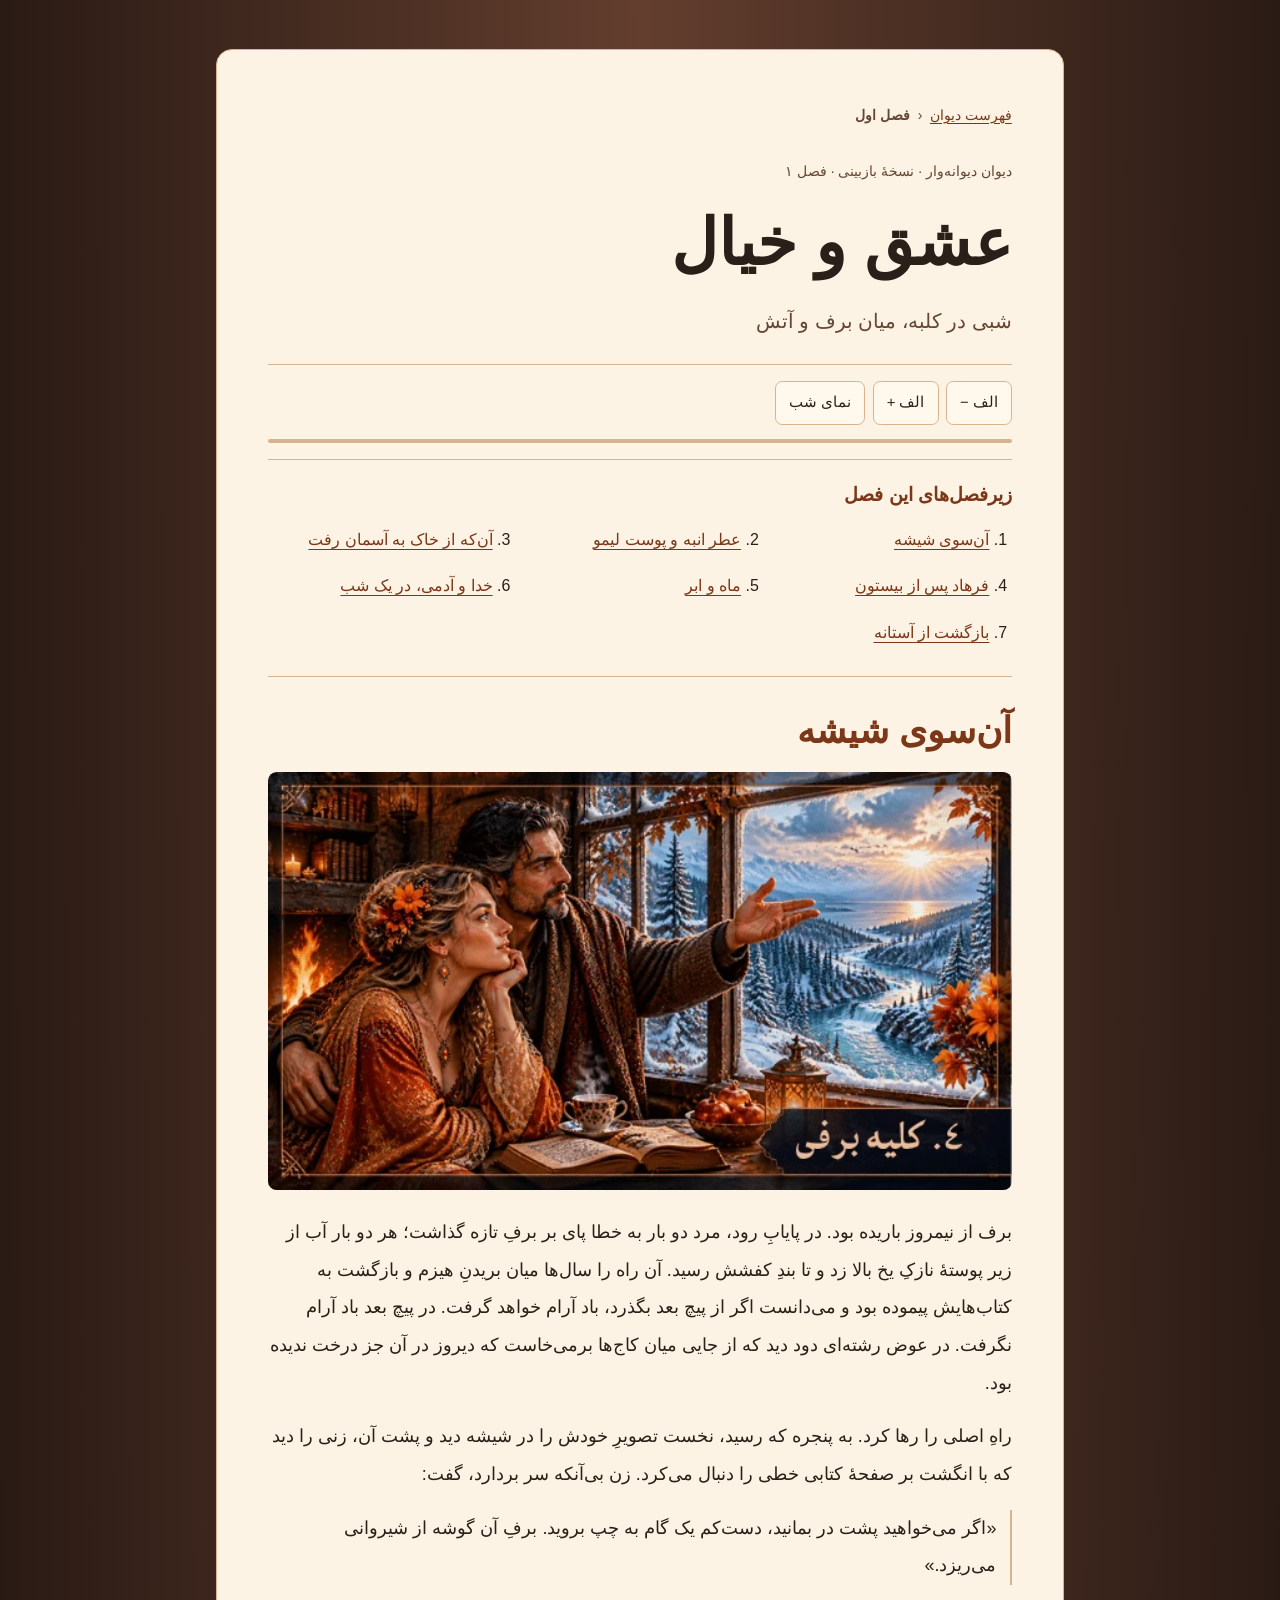
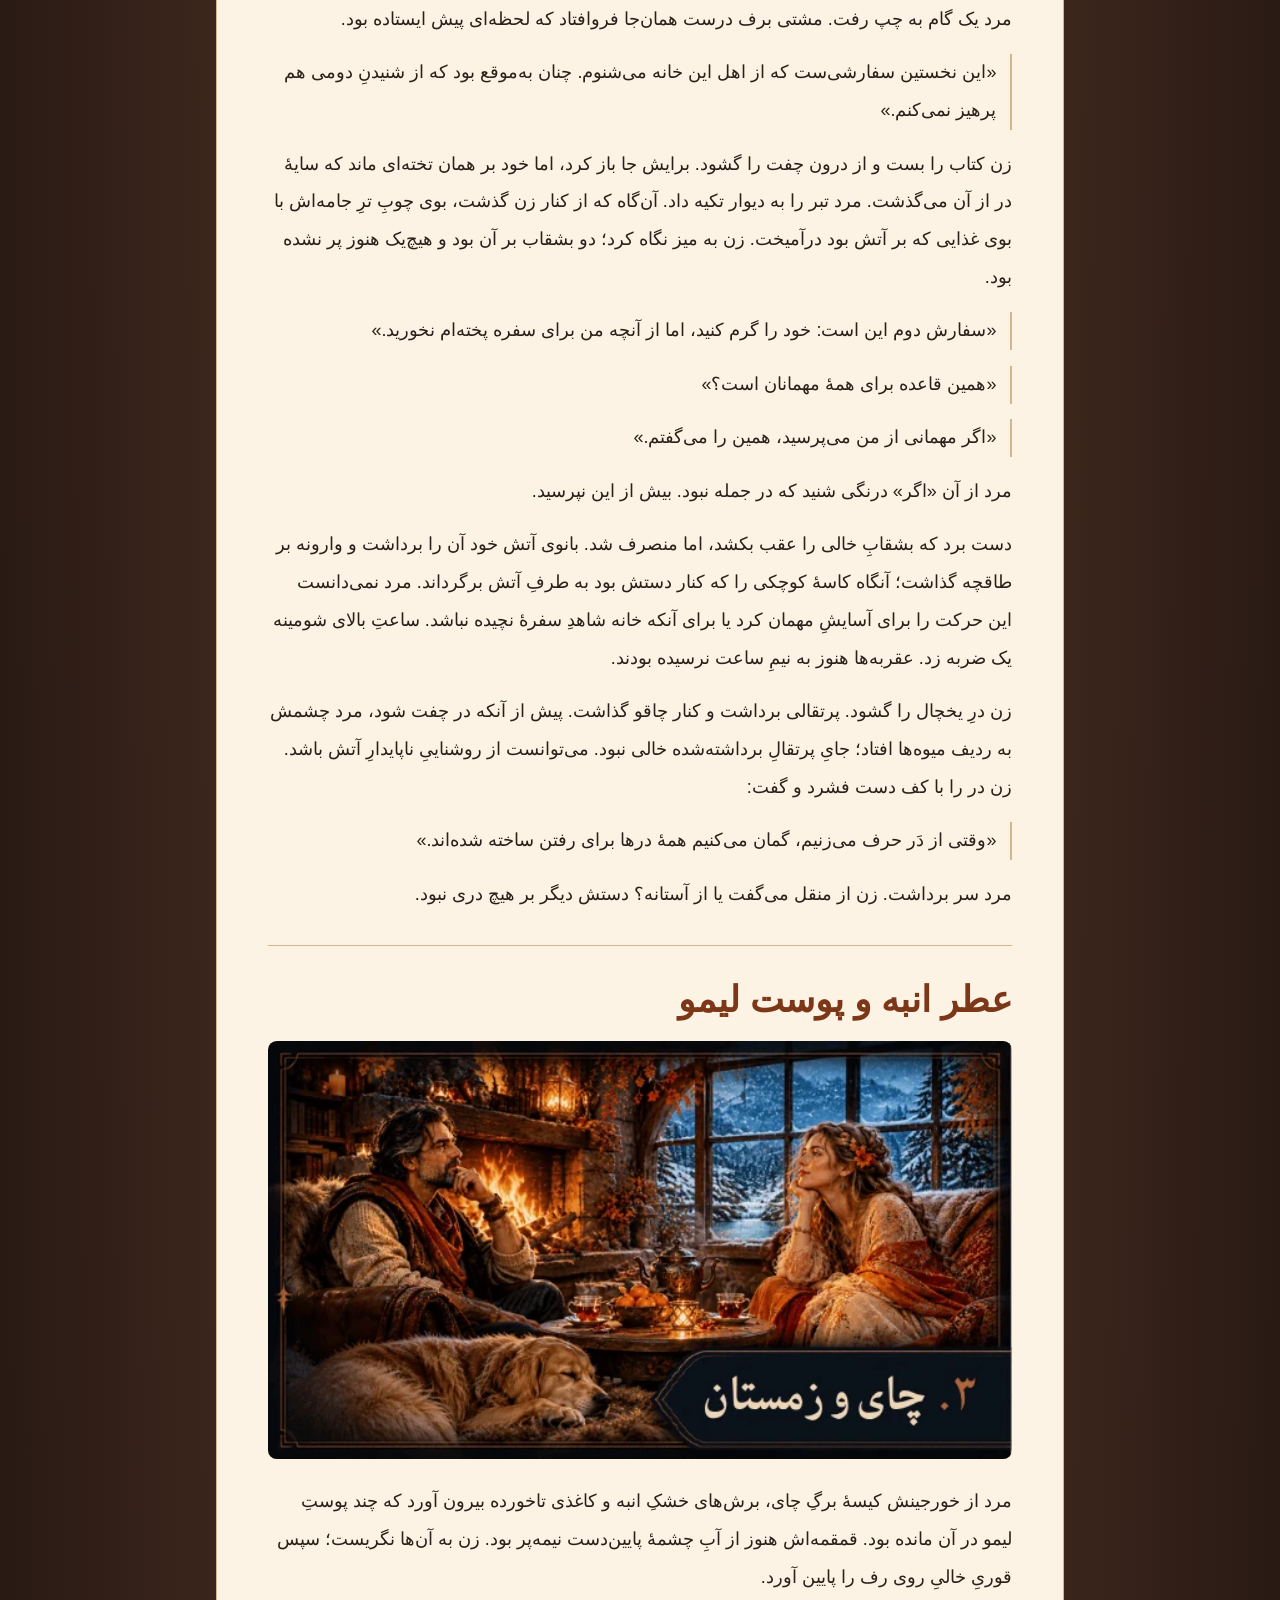
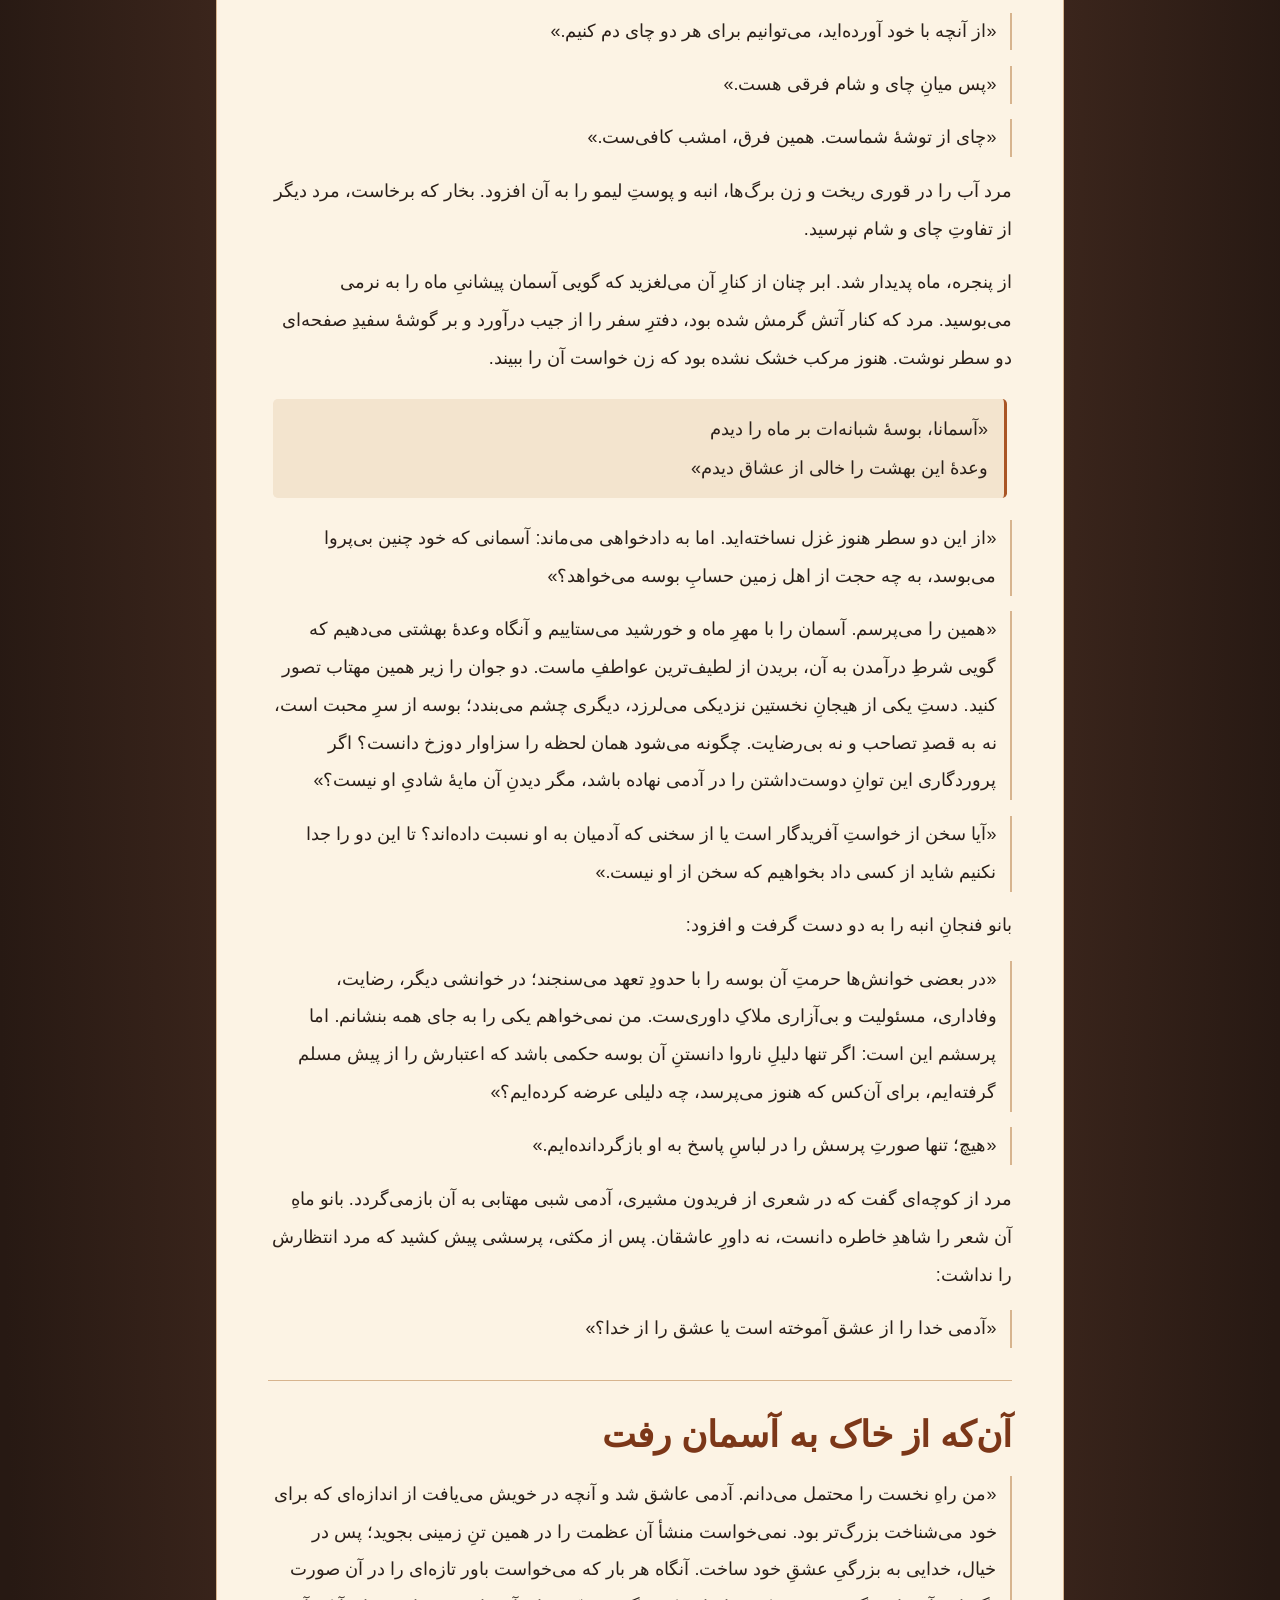
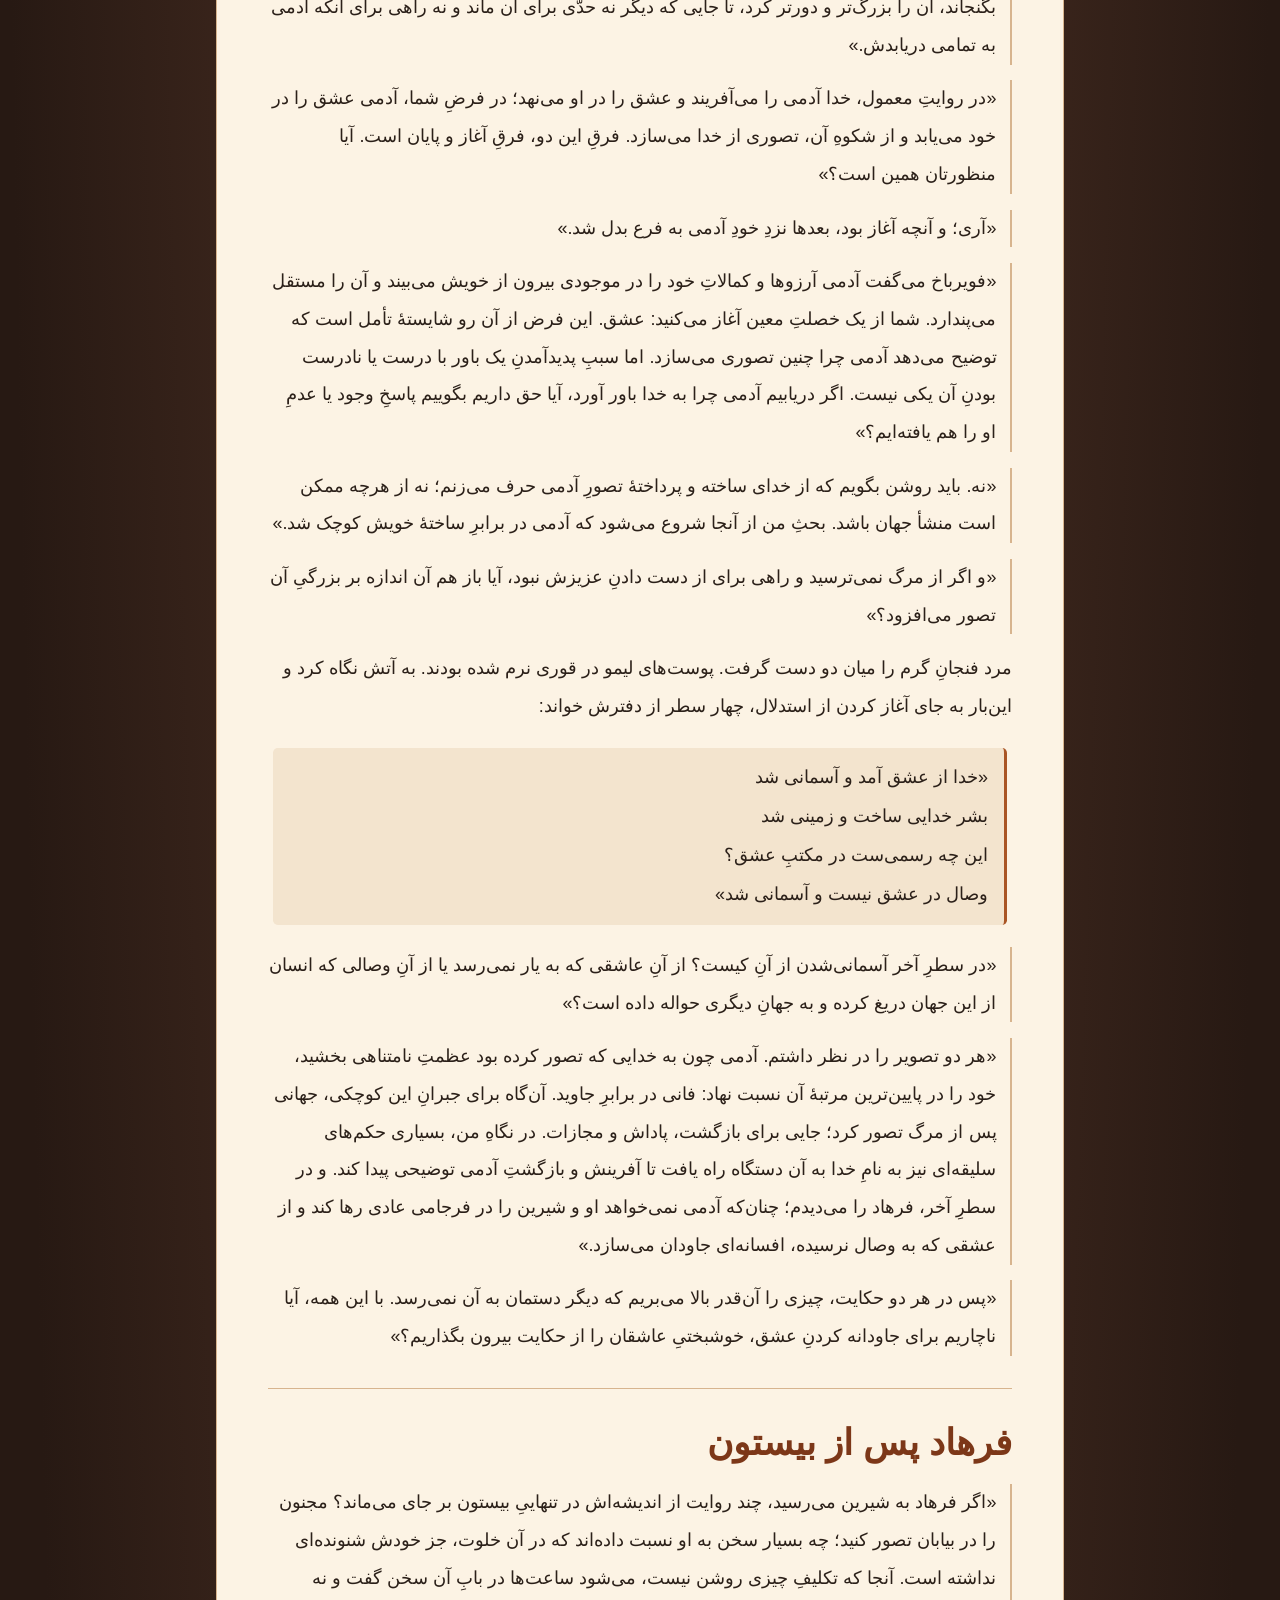
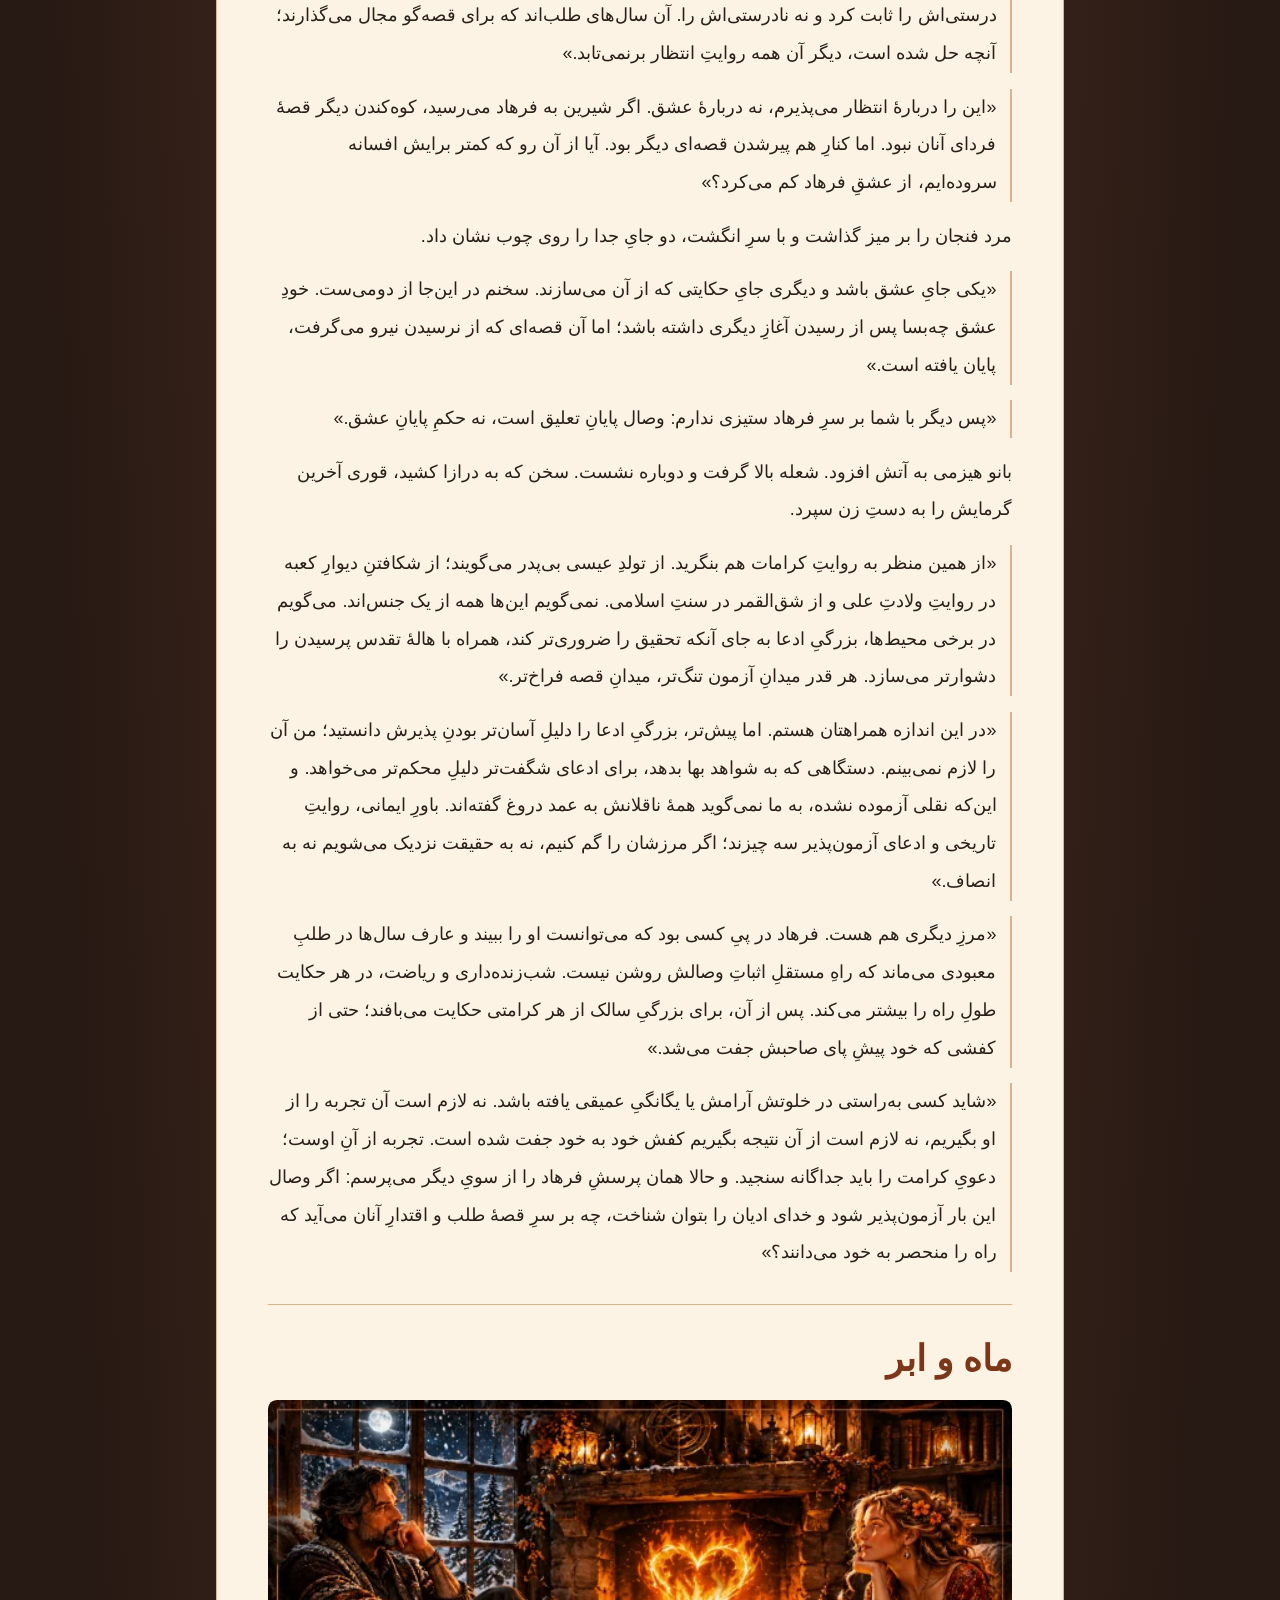
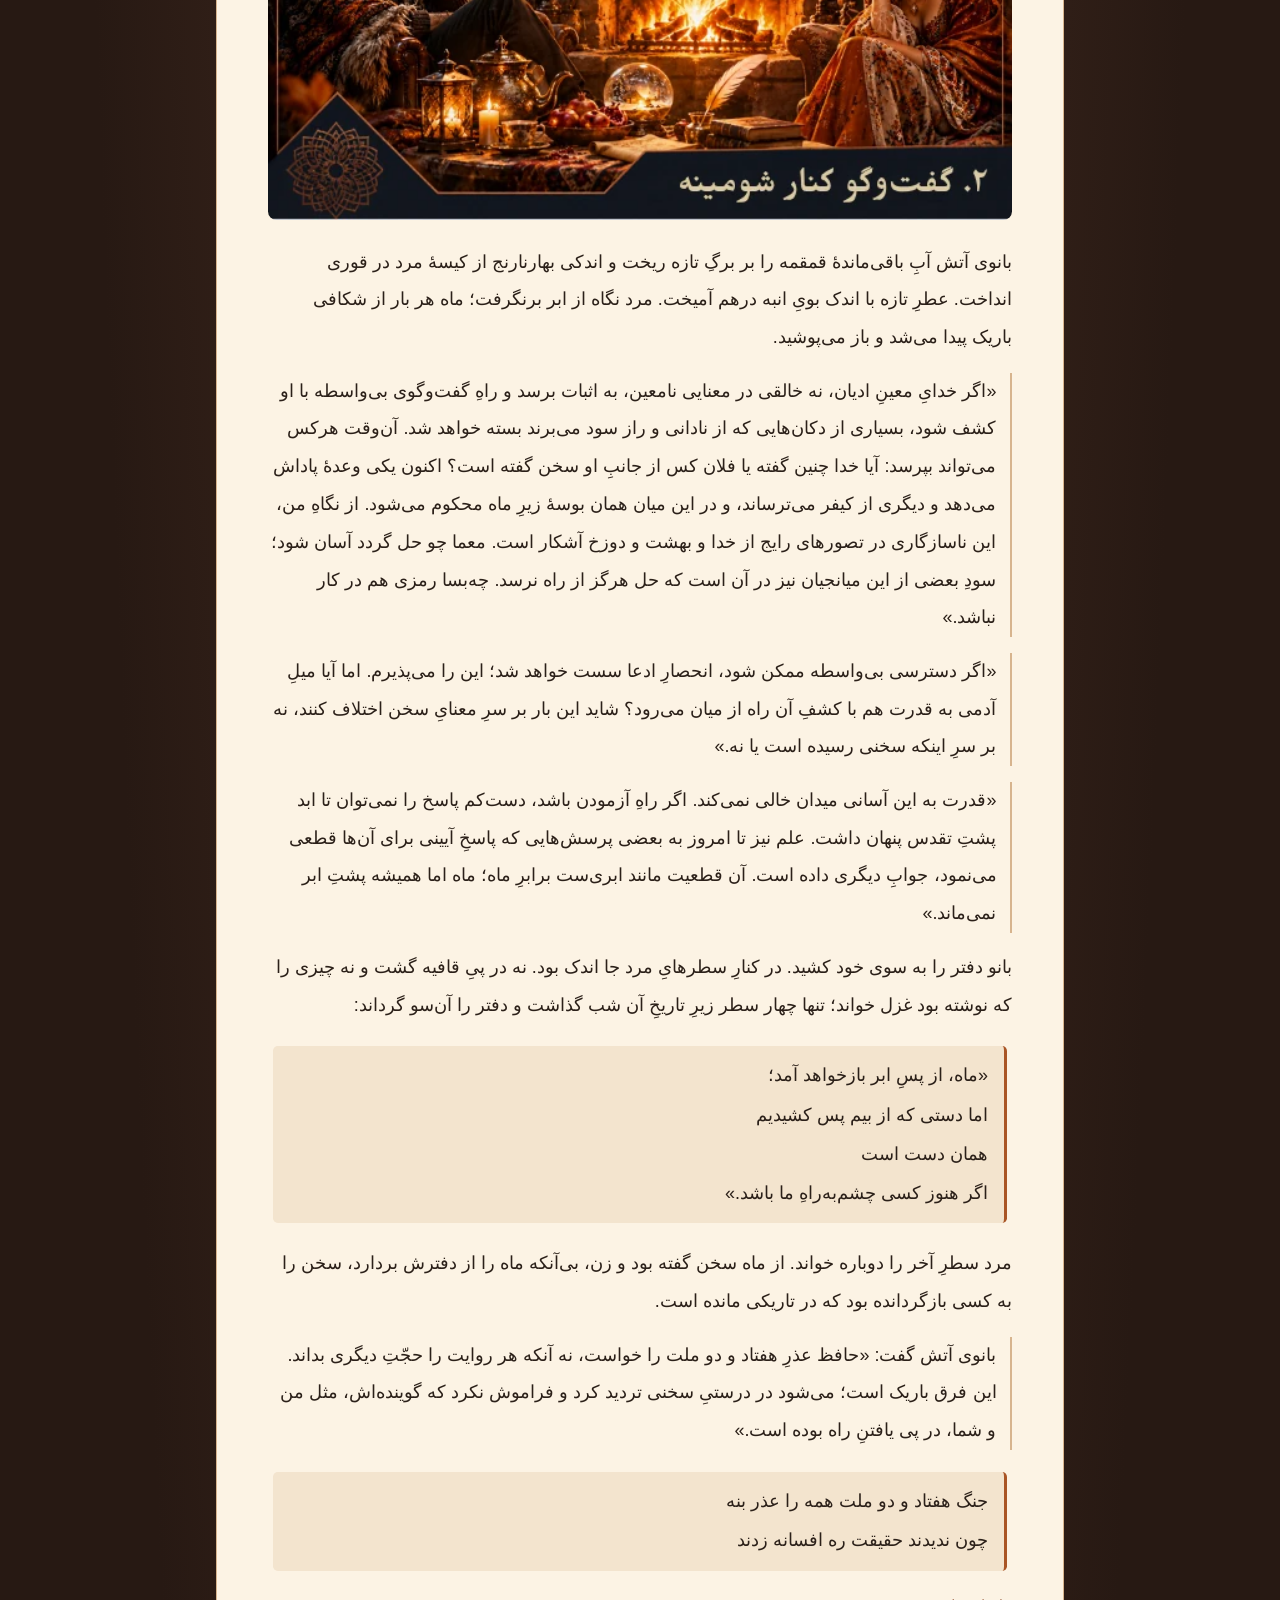
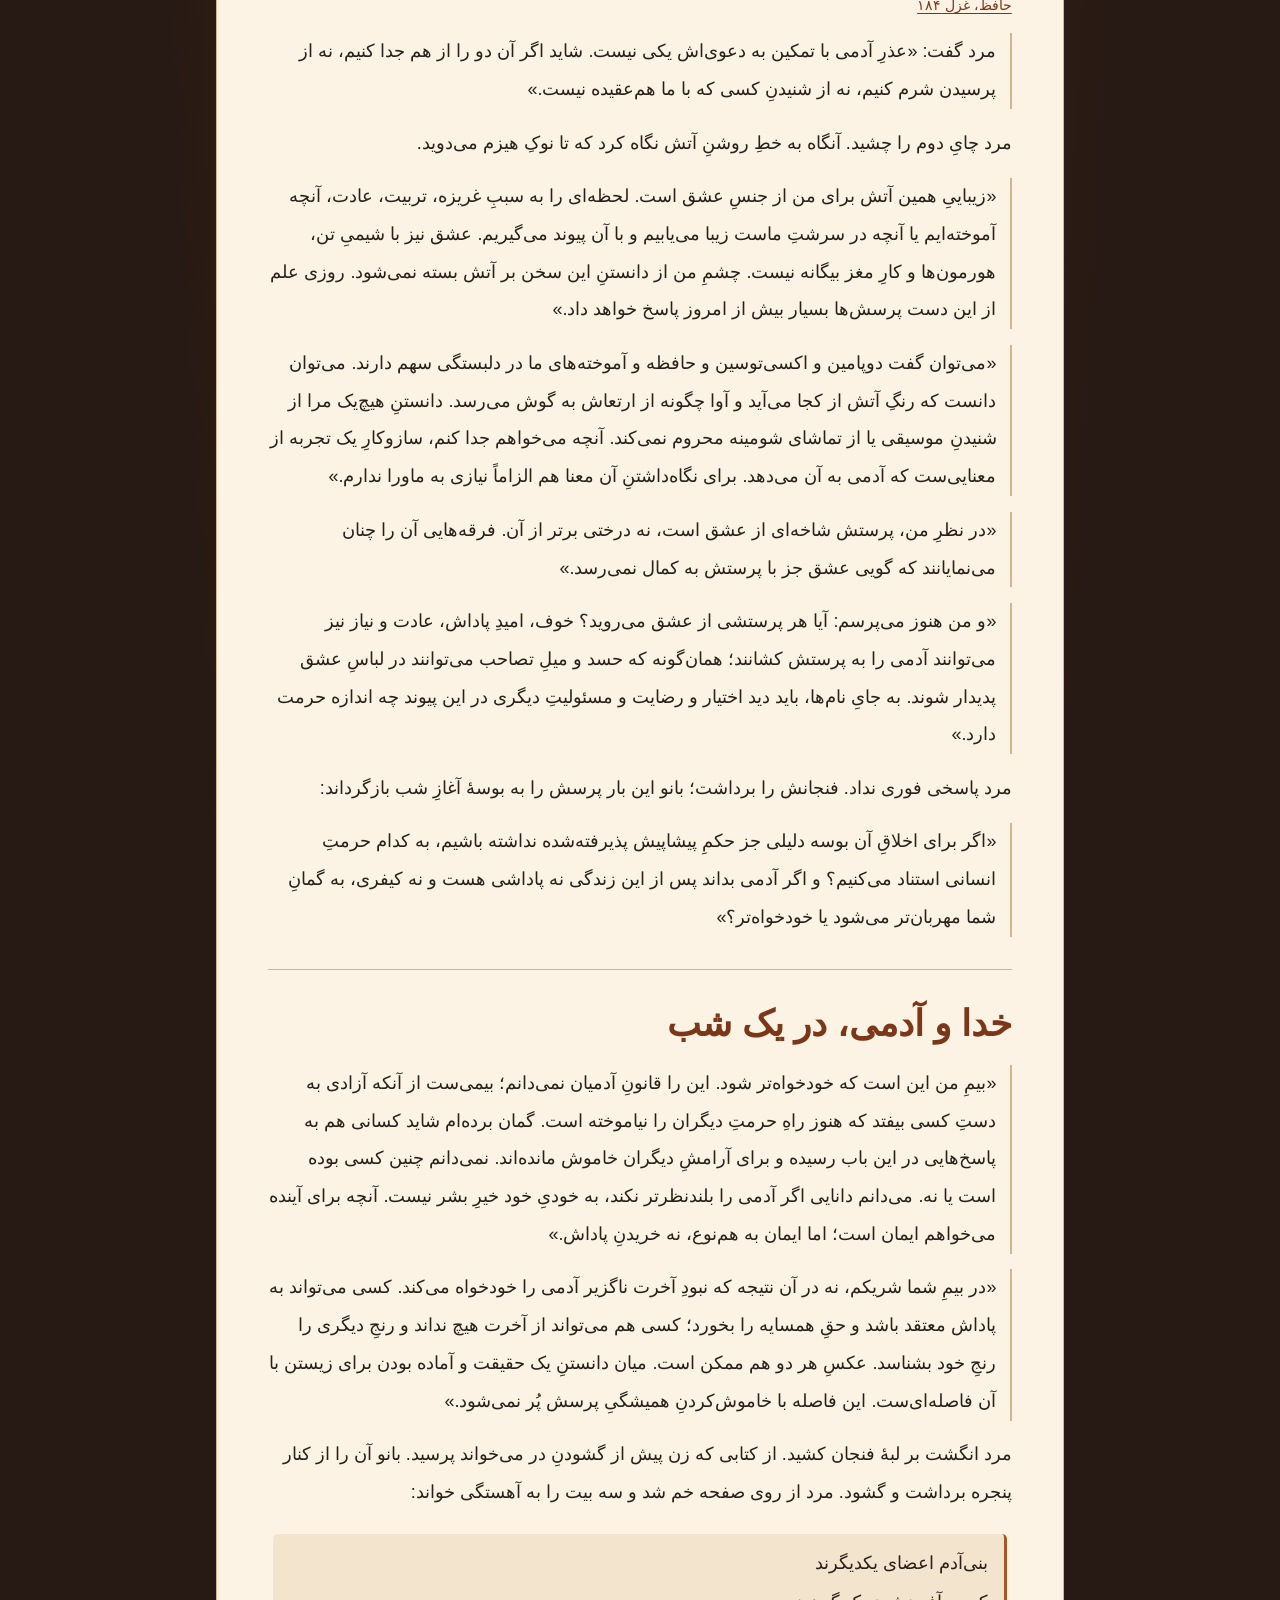
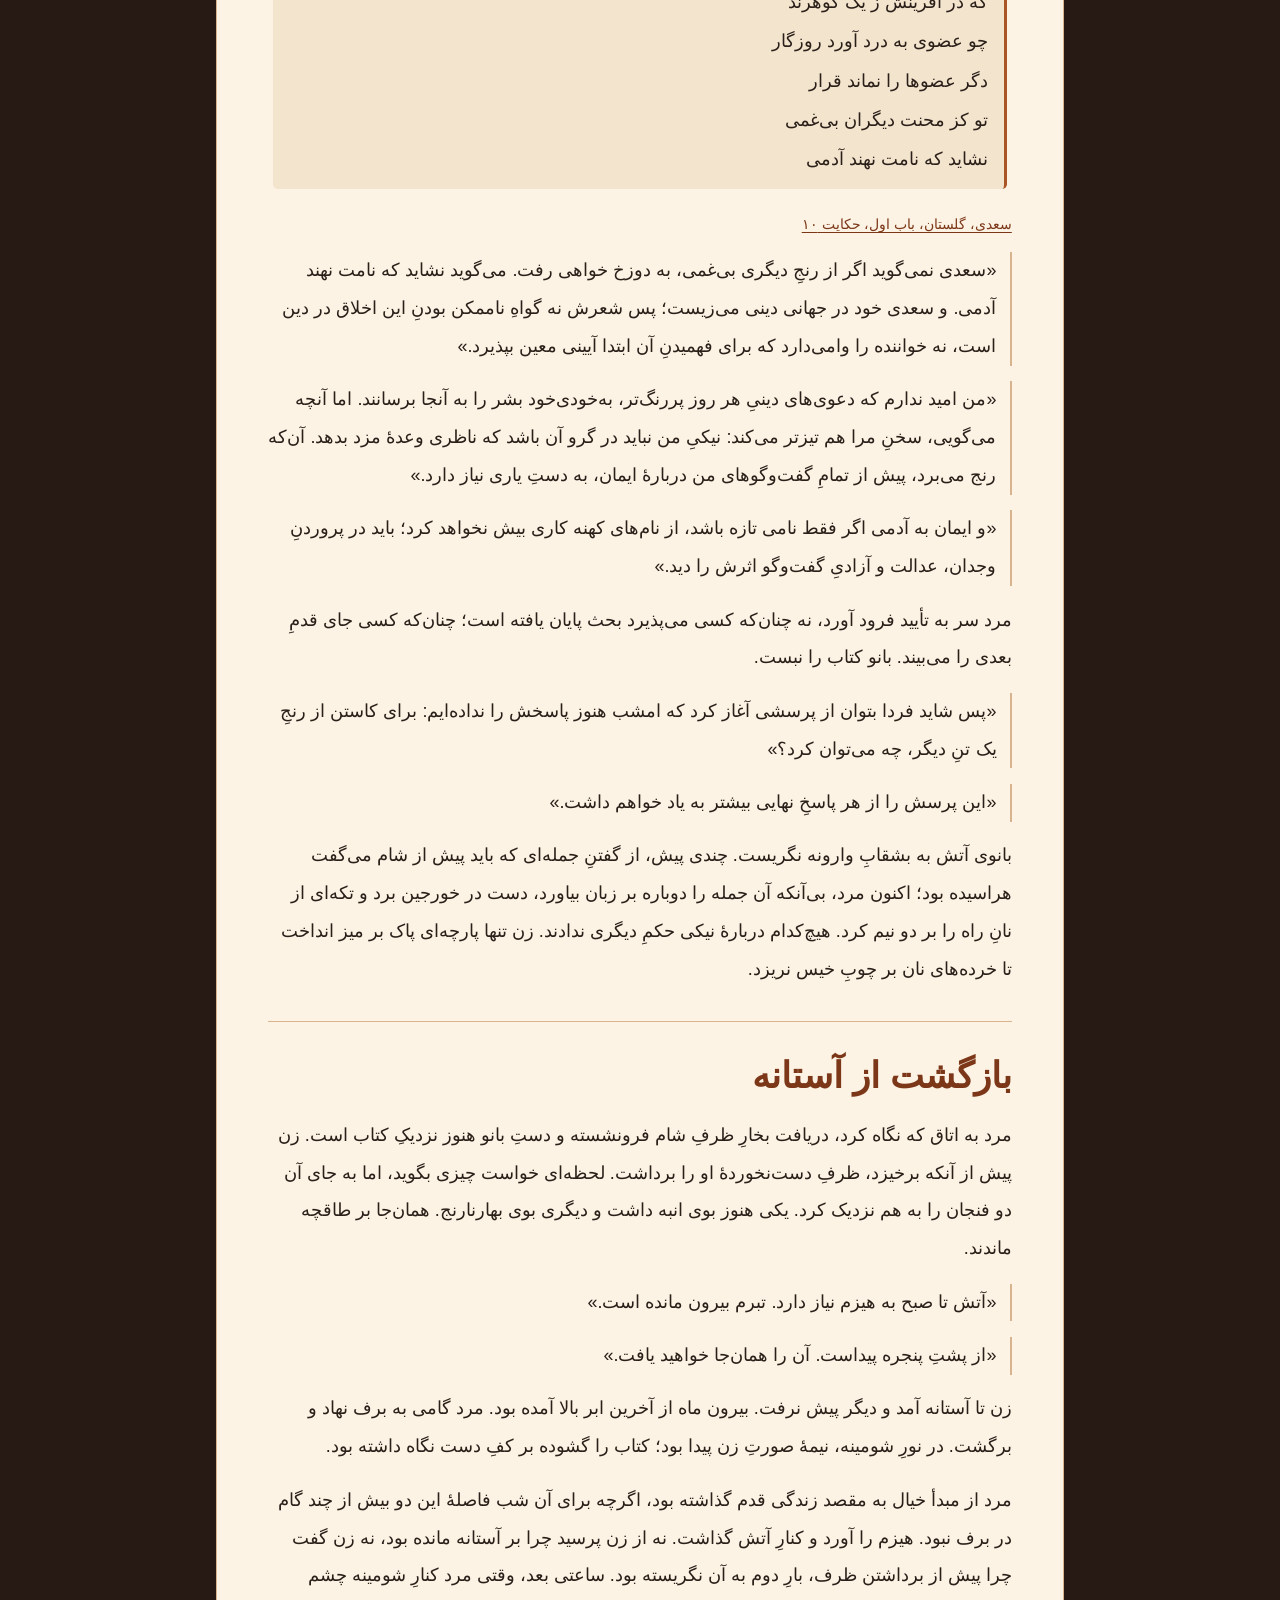
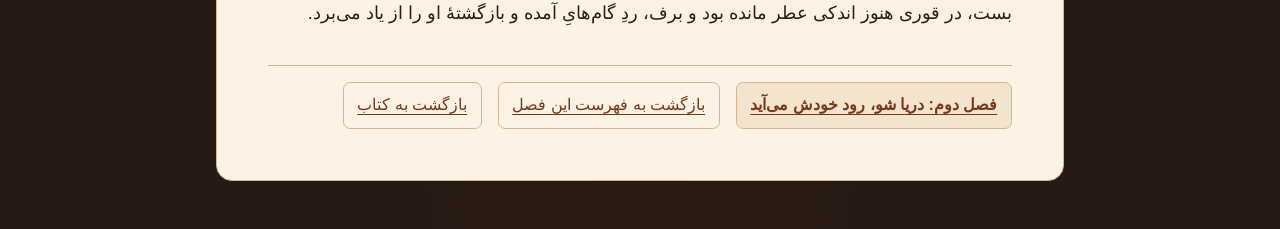
<file: chapter1-review/index.html>
<!doctype html>
<html lang="fa-IR" dir="rtl"><head>
<meta charset="utf-8"><meta name="viewport" content="width=device-width, initial-scale=1">
<meta name="robots" content="noindex, nofollow"><meta name="theme-color" content="#271913">
<title>عشق و خیال · فصل اول دیوان دیوانه‌وار</title>
<link rel="stylesheet" href="../assets/reading-edition.css">
<script src="../assets/reading-edition.js" defer></script>
</head><body id="top"><a class="jump" href="#chapter">رفتن به متن فصل</a>
<main>
<nav class="breadcrumb" aria-label="مسیر کتاب"><a href="../#contents">فهرست دیوان</a><span aria-hidden="true">‹</span><span aria-current="page">فصل اول</span></nav>
<header><div class="edition">دیوان دیوانه‌وار · نسخهٔ بازبینی · فصل ۱</div><h1>عشق و خیال</h1><div class="subtitle">شبی در کلبه، میان برف و آتش</div></header>
<div class="tools" id="reader-tools" hidden>
<div class="preferences" role="group" aria-label="تنظیمات مطالعه"><button id="reader-smaller" aria-label="کوچک کردن قلم" type="button">الف −</button><button id="reader-larger" aria-label="بزرگ کردن قلم" type="button">الف +</button><button id="reader-theme" aria-pressed="false" type="button">نمای شب</button></div>
<a class="resume" id="reader-resume" hidden></a><progress class="progress" id="reader-progress" max="100" value="0" aria-label="پیشرفت خواندن فصل"></progress>
</div>
<nav class="toc" aria-label="فهرست زیرفصل‌ها"><h2>زیرفصل‌های این فصل</h2><ol class="scene-list"><li><a href="#scene-1">آن‌سوی شیشه</a></li><li><a href="#scene-2">عطر انبه و پوست لیمو</a></li><li><a href="#scene-3">آن‌که از خاک به آسمان رفت</a></li><li><a href="#scene-4">فرهاد پس از بیستون</a></li><li><a href="#scene-5">ماه و ابر</a></li><li><a href="#scene-6">خدا و آدمی، در یک شب</a></li><li><a href="#scene-7">بازگشت از آستانه</a></li></ol></nav>
<article id="chapter" data-edition="1" aria-label="متن فصل عشق و خیال">
<section id="scene-1" aria-labelledby="heading-1"><h2 id="heading-1">آن‌سوی شیشه</h2>
<figure><img src="../assets/images/04-snow-cabin.webp" alt="نور شومینه در کلبه و جنگلِ برفی آن‌سوی پنجره" width="596" height="335" loading="eager" decoding="async"></figure>
<p class="narration">برف از نیمروز باریده بود. در پایابِ رود، مرد دو بار به خطا پای بر برفِ تازه گذاشت؛ هر دو بار آب از زیر پوستهٔ نازکِ یخ بالا زد و تا بندِ کفشش رسید. آن راه را سال‌ها میان بریدنِ هیزم و بازگشت به کتاب‌هایش پیموده بود و می‌دانست اگر از پیچ بعد بگذرد، باد آرام خواهد گرفت. در پیچ بعد باد آرام نگرفت. در عوض رشته‌ای دود دید که از جایی میان کاج‌ها برمی‌خاست که دیروز در آن جز درخت ندیده بود.</p>
<p class="narration">راهِ اصلی را رها کرد. به پنجره که رسید، نخست تصویرِ خودش را در شیشه دید و پشت آن، زنی را دید که با انگشت بر صفحهٔ کتابی خطی را دنبال می‌کرد. زن بی‌آنکه سر بردارد، گفت:</p>
<p class="dialogue">«اگر می‌خواهید پشت در بمانید، دست‌کم یک گام به چپ بروید. برفِ آن گوشه از شیروانی می‌ریزد.»</p>
<p class="narration">مرد یک گام به چپ رفت. مشتی برف درست همان‌جا فروافتاد که لحظه‌ای پیش ایستاده بود.</p>
<p class="dialogue">«این نخستین سفارشی‌ست که از اهل این خانه می‌شنوم. چنان به‌موقع بود که از شنیدنِ دومی هم پرهیز نمی‌کنم.»</p>
<p class="narration">زن کتاب را بست و از درون چفت را گشود. برایش جا باز کرد، اما خود بر همان تخته‌ای ماند که سایهٔ در از آن می‌گذشت. مرد تبر را به دیوار تکیه داد. آن‌گاه که از کنار زن گذشت، بوی چوبِ ترِ جامه‌اش با بوی غذایی که بر آتش بود درآمیخت. زن به میز نگاه کرد؛ دو بشقاب بر آن بود و هیچ‌یک هنوز پر نشده بود.</p>
<p class="dialogue">«سفارش دوم این است: خود را گرم کنید، اما از آنچه من برای سفره پخته‌ام نخورید.»</p>
<p class="dialogue">«همین قاعده برای همهٔ مهمانان است؟»</p>
<p class="dialogue">«اگر مهمانی از من می‌پرسید، همین را می‌گفتم.»</p>
<p class="narration">مرد از آن «اگر» درنگی شنید که در جمله نبود. بیش از این نپرسید.</p>
<p class="narration">دست برد که بشقابِ خالی را عقب بکشد، اما منصرف شد. بانوی آتش خود آن را برداشت و وارونه بر طاقچه گذاشت؛ آنگاه کاسهٔ کوچکی را که کنار دستش بود به طرفِ آتش برگرداند. مرد نمی‌دانست این حرکت را برای آسایشِ مهمان کرد یا برای آنکه خانه شاهدِ سفرهٔ نچیده نباشد. ساعتِ بالای شومینه یک ضربه زد. عقربه‌ها هنوز به نیمِ ساعت نرسیده بودند.</p>
<p class="narration">زن درِ یخچال را گشود. پرتقالی برداشت و کنار چاقو گذاشت. پیش از آنکه در چفت شود، مرد چشمش به ردیف میوه‌ها افتاد؛ جایِ پرتقالِ برداشته‌شده خالی نبود. می‌توانست از روشناییِ ناپایدارِ آتش باشد. زن در را با کف دست فشرد و گفت:</p>
<p class="dialogue">«وقتی از دَر حرف می‌زنیم، گمان می‌کنیم همهٔ درها برای رفتن ساخته شده‌اند.»</p>
<p class="narration">مرد سر برداشت. زن از منقل می‌گفت یا از آستانه؟ دستش دیگر بر هیچ دری نبود.</p>
</section>
<section id="scene-2" aria-labelledby="heading-2"><h2 id="heading-2">عطر انبه و پوست لیمو</h2>
<figure><img src="../assets/images/03-tea-winter.webp" alt="چای در گرمای کلبه و سپیدی زمستان پشت پنجره" width="596" height="335" loading="lazy" decoding="async"></figure>
<p class="narration">مرد از خورجینش کیسهٔ برگِ چای، برش‌های خشکِ انبه و کاغذی تاخورده بیرون آورد که چند پوستِ لیمو در آن مانده بود. قمقمه‌اش هنوز از آبِ چشمهٔ پایین‌دست نیمه‌پر بود. زن به آن‌ها نگریست؛ سپس قوریِ خالیِ روی رف را پایین آورد.</p>
<p class="dialogue">«از آنچه با خود آورده‌اید، می‌توانیم برای هر دو چای دم کنیم.»</p>
<p class="dialogue">«پس میانِ چای و شام فرقی هست.»</p>
<p class="dialogue">«چای از توشهٔ شماست. همین فرق، امشب کافی‌ست.»</p>
<p class="narration">مرد آب را در قوری ریخت و زن برگ‌ها، انبه و پوستِ لیمو را به آن افزود. بخار که برخاست، مرد دیگر از تفاوتِ چای و شام نپرسید.</p>
<p class="narration">از پنجره، ماه پدیدار شد. ابر چنان از کنارِ آن می‌لغزید که گویی آسمان پیشانیِ ماه را به نرمی می‌بوسید. مرد که کنار آتش گرمش شده بود، دفترِ سفر را از جیب درآورد و بر گوشهٔ سفیدِ صفحه‌ای دو سطر نوشت. هنوز مرکب خشک نشده بود که زن خواست آن را ببیند.</p>
<blockquote class="verse" aria-label="سطرهای دفتر"><span>«آسمانا، بوسهٔ شبانه‌ات بر ماه را دیدم</span><span>وعدهٔ این بهشت را خالی از عشاق دیدم»</span></blockquote>
<p class="dialogue">«از این دو سطر هنوز غزل نساخته‌اید. اما به دادخواهی می‌ماند: آسمانی که خود چنین بی‌پروا می‌بوسد، به چه حجت از اهل زمین حسابِ بوسه می‌خواهد؟»</p>
<p class="dialogue">«همین را می‌پرسم. آسمان را با مهرِ ماه و خورشید می‌ستاییم و آنگاه وعدهٔ بهشتی می‌دهیم که گویی شرطِ درآمدن به آن، بریدن از لطیف‌ترین عواطفِ ماست. دو جوان را زیر همین مهتاب تصور کنید. دستِ یکی از هیجانِ نخستین نزدیکی می‌لرزد، دیگری چشم می‌بندد؛ بوسه از سرِ محبت است، نه به قصدِ تصاحب و نه بی‌رضایت. چگونه می‌شود همان لحظه را سزاوار دوزخ دانست؟ اگر پروردگاری این توانِ دوست‌داشتن را در آدمی نهاده باشد، مگر دیدنِ آن مایهٔ شادیِ او نیست؟»</p>
<p class="dialogue">«آیا سخن از خواستِ آفریدگار است یا از سخنی که آدمیان به او نسبت داده‌اند؟ تا این دو را جدا نکنیم شاید از کسی داد بخواهیم که سخن از او نیست.»</p>
<p class="narration">بانو فنجانِ انبه را به دو دست گرفت و افزود:</p>
<p class="dialogue">«در بعضی خوانش‌ها حرمتِ آن بوسه را با حدودِ تعهد می‌سنجند؛ در خوانشی دیگر، رضایت، وفاداری، مسئولیت و بی‌آزاری ملاکِ داوری‌ست. من نمی‌خواهم یکی را به جای همه بنشانم. اما پرسشم این است: اگر تنها دلیلِ ناروا دانستنِ آن بوسه حکمی باشد که اعتبارش را از پیش مسلم گرفته‌ایم، برای آن‌کس که هنوز می‌پرسد، چه دلیلی عرضه کرده‌ایم؟»</p>
<p class="dialogue">«هیچ؛ تنها صورتِ پرسش را در لباسِ پاسخ به او بازگردانده‌ایم.»</p>
<p class="narration">مرد از کوچه‌ای گفت که در شعری از فریدون مشیری، آدمی شبی مهتابی به آن بازمی‌گردد. بانو ماهِ آن شعر را شاهدِ خاطره دانست، نه داورِ عاشقان. پس از مکثی، پرسشی پیش کشید که مرد انتظارش را نداشت:</p>
<p class="dialogue">«آدمی خدا را از عشق آموخته است یا عشق را از خدا؟»</p>
</section>
<section id="scene-3" aria-labelledby="heading-3"><h2 id="heading-3">آن‌که از خاک به آسمان رفت</h2>
<p class="dialogue">«من راهِ نخست را محتمل می‌دانم. آدمی عاشق شد و آنچه در خویش می‌یافت از اندازه‌ای که برای خود می‌شناخت بزرگ‌تر بود. نمی‌خواست منشأ آن عظمت را در همین تنِ زمینی بجوید؛ پس در خیال، خدایی به بزرگیِ عشقِ خود ساخت. آنگاه هر بار که می‌خواست باور تازه‌ای را در آن صورت بگنجاند، آن را بزرگ‌تر و دورتر کرد، تا جایی که دیگر نه حدّی برای آن ماند و نه راهی برای آنکه آدمی به تمامی دریابدش.»</p>
<p class="dialogue">«در روایتِ معمول، خدا آدمی را می‌آفریند و عشق را در او می‌نهد؛ در فرضِ شما، آدمی عشق را در خود می‌یابد و از شکوهِ آن، تصوری از خدا می‌سازد. فرقِ این دو، فرقِ آغاز و پایان است. آیا منظورتان همین است؟»</p>
<p class="dialogue">«آری؛ و آنچه آغاز بود، بعدها نزدِ خودِ آدمی به فرع بدل شد.»</p>
<p class="dialogue">«فویرباخ می‌گفت آدمی آرزوها و کمالاتِ خود را در موجودی بیرون از خویش می‌بیند و آن را مستقل می‌پندارد. شما از یک خصلتِ معین آغاز می‌کنید: عشق. این فرض از آن رو شایستهٔ تأمل است که توضیح می‌دهد آدمی چرا چنین تصوری می‌سازد. اما سببِ پدیدآمدنِ یک باور با درست یا نادرست بودنِ آن یکی نیست. اگر دریابیم آدمی چرا به خدا باور آورد، آیا حق داریم بگوییم پاسخِ وجود یا عدمِ او را هم یافته‌ایم؟»</p>
<p class="dialogue">«نه. باید روشن بگویم که از خدای ساخته و پرداختهٔ تصورِ آدمی حرف می‌زنم؛ نه از هرچه ممکن است منشأ جهان باشد. بحثِ من از آنجا شروع می‌شود که آدمی در برابرِ ساختهٔ خویش کوچک شد.»</p>
<p class="dialogue">«و اگر از مرگ نمی‌ترسید و راهی برای از دست دادنِ عزیزش نبود، آیا باز هم آن اندازه بر بزرگیِ آن تصور می‌افزود؟»</p>
<p class="narration">مرد فنجانِ گرم را میان دو دست گرفت. پوست‌های لیمو در قوری نرم شده بودند. به آتش نگاه کرد و این‌بار به جای آغاز کردن از استدلال، چهار سطر از دفترش خواند:</p>
<blockquote class="verse" aria-label="سطرهای دفتر"><span>«خدا از عشق آمد و آسمانی شد</span><span>بشر خدایی ساخت و زمینی شد</span><span>این چه رسمی‌ست در مکتبِ عشق؟</span><span>وصال در عشق نیست و آسمانی شد»</span></blockquote>
<p class="dialogue">«در سطرِ آخر آسمانی‌شدن از آنِ کیست؟ از آنِ عاشقی که به یار نمی‌رسد یا از آنِ وصالی که انسان از این جهان دریغ کرده و به جهانِ دیگری حواله داده است؟»</p>
<p class="dialogue">«هر دو تصویر را در نظر داشتم. آدمی چون به خدایی که تصور کرده بود عظمتِ نامتناهی بخشید، خود را در پایین‌ترین مرتبهٔ آن نسبت نهاد: فانی در برابرِ جاوید. آن‌گاه برای جبرانِ این کوچکی، جهانی پس از مرگ تصور کرد؛ جایی برای بازگشت، پاداش و مجازات. در نگاهِ من، بسیاری حکم‌های سلیقه‌ای نیز به نامِ خدا به آن دستگاه راه یافت تا آفرینش و بازگشتِ آدمی توضیحی پیدا کند. و در سطرِ آخر، فرهاد را می‌دیدم؛ چنان‌که آدمی نمی‌خواهد او و شیرین را در فرجامی عادی رها کند و از عشقی که به وصال نرسیده، افسانه‌ای جاودان می‌سازد.»</p>
<p class="dialogue">«پس در هر دو حکایت، چیزی را آن‌قدر بالا می‌بریم که دیگر دستمان به آن نمی‌رسد. با این همه، آیا ناچاریم برای جاودانه کردنِ عشق، خوشبختیِ عاشقان را از حکایت بیرون بگذاریم؟»</p>
</section>
<section id="scene-4" aria-labelledby="heading-4"><h2 id="heading-4">فرهاد پس از بیستون</h2>
<p class="dialogue">«اگر فرهاد به شیرین می‌رسید، چند روایت از اندیشه‌اش در تنهاییِ بیستون بر جای می‌ماند؟ مجنون را در بیابان تصور کنید؛ چه بسیار سخن به او نسبت داده‌اند که در آن خلوت، جز خودش شنونده‌ای نداشته است. آنجا که تکلیفِ چیزی روشن نیست، می‌شود ساعت‌ها در بابِ آن سخن گفت و نه درستی‌اش را ثابت کرد و نه نادرستی‌اش را. آن سال‌های طلب‌اند که برای قصه‌گو مجال می‌گذارند؛ آنچه حل شده است، دیگر آن همه روایتِ انتظار برنمی‌تابد.»</p>
<p class="dialogue">«این را دربارهٔ انتظار می‌پذیرم، نه دربارهٔ عشق. اگر شیرین به فرهاد می‌رسید، کوه‌کندن دیگر قصهٔ فردای آنان نبود. اما کنارِ هم پیرشدن قصه‌ای دیگر بود. آیا از آن رو که کمتر برایش افسانه سروده‌ایم، از عشقِ فرهاد کم می‌کرد؟»</p>
<p class="narration">مرد فنجان را بر میز گذاشت و با سرِ انگشت، دو جایِ جدا را روی چوب نشان داد.</p>
<p class="dialogue">«یکی جایِ عشق باشد و دیگری جایِ حکایتی که از آن می‌سازند. سخنم در این‌جا از دومی‌ست. خودِ عشق چه‌بسا پس از رسیدن آغازِ دیگری داشته باشد؛ اما آن قصه‌ای که از نرسیدن نیرو می‌گرفت، پایان یافته است.»</p>
<p class="dialogue">«پس دیگر با شما بر سرِ فرهاد ستیزی ندارم: وصال پایانِ تعلیق است، نه حکمِ پایانِ عشق.»</p>
<p class="narration">بانو هیزمی به آتش افزود. شعله بالا گرفت و دوباره نشست. سخن که به درازا کشید، قوری آخرین گرمایش را به دستِ زن سپرد.</p>
<p class="dialogue">«از همین منظر به روایتِ کرامات هم بنگرید. از تولدِ عیسی بی‌پدر می‌گویند؛ از شکافتنِ دیوارِ کعبه در روایتِ ولادتِ علی و از شق‌القمر در سنتِ اسلامی. نمی‌گویم این‌ها همه از یک جنس‌اند. می‌گویم در برخی محیط‌ها، بزرگیِ ادعا به جای آنکه تحقیق را ضروری‌تر کند، همراه با هالهٔ تقدس پرسیدن را دشوارتر می‌سازد. هر قدر میدانِ آزمون تنگ‌تر، میدانِ قصه فراخ‌تر.»</p>
<p class="dialogue">«در این اندازه همراهتان هستم. اما پیش‌تر، بزرگیِ ادعا را دلیلِ آسان‌تر بودنِ پذیرش دانستید؛ من آن را لازم نمی‌بینم. دستگاهی که به شواهد بها بدهد، برای ادعای شگفت‌تر دلیلِ محکم‌تر می‌خواهد. و این‌که نقلی آزموده نشده، به ما نمی‌گوید همهٔ ناقلانش به عمد دروغ گفته‌اند. باورِ ایمانی، روایتِ تاریخی و ادعای آزمون‌پذیر سه چیزند؛ اگر مرزشان را گم کنیم، نه به حقیقت نزدیک می‌شویم نه به انصاف.»</p>
<p class="dialogue">«مرزِ دیگری هم هست. فرهاد در پیِ کسی بود که می‌توانست او را ببیند و عارف سال‌ها در طلبِ معبودی می‌ماند که راهِ مستقلِ اثباتِ وصالش روشن نیست. شب‌زنده‌داری و ریاضت، در هر حکایت طولِ راه را بیشتر می‌کند. پس از آن، برای بزرگیِ سالک از هر کرامتی حکایت می‌بافند؛ حتی از کفشی که خود پیشِ پای صاحبش جفت می‌شد.»</p>
<p class="dialogue">«شاید کسی به‌راستی در خلوتش آرامش یا یگانگیِ عمیقی یافته باشد. نه لازم است آن تجربه را از او بگیریم، نه لازم است از آن نتیجه بگیریم کفش خود به خود جفت شده است. تجربه از آنِ اوست؛ دعویِ کرامت را باید جداگانه سنجید. و حالا همان پرسشِ فرهاد را از سویِ دیگر می‌پرسم: اگر وصال این بار آزمون‌پذیر شود و خدای ادیان را بتوان شناخت، چه بر سرِ قصهٔ طلب و اقتدارِ آنان می‌آید که راه را منحصر به خود می‌دانند؟»</p>
</section>
<section id="scene-5" aria-labelledby="heading-5"><h2 id="heading-5">ماه و ابر</h2>
<figure><img src="../assets/images/02-fireplace-dialogue.webp" alt="مرد کلبه و بانوی آتش در حال گفت‌وگو کنار شومینه" width="596" height="336" loading="lazy" decoding="async"></figure>
<p class="narration">بانوی آتش آبِ باقی‌ماندهٔ قمقمه را بر برگِ تازه ریخت و اندکی بهارنارنج از کیسهٔ مرد در قوری انداخت. عطرِ تازه با اندک بویِ انبه درهم آمیخت. مرد نگاه از ابر برنگرفت؛ ماه هر بار از شکافی باریک پیدا می‌شد و باز می‌پوشید.</p>
<p class="dialogue">«اگر خدایِ معینِ ادیان، نه خالقی در معنایی نامعین، به اثبات برسد و راهِ گفت‌وگوی بی‌واسطه با او کشف شود، بسیاری از دکان‌هایی که از نادانی و راز سود می‌برند بسته خواهد شد. آن‌وقت هرکس می‌تواند بپرسد: آیا خدا چنین گفته یا فلان کس از جانبِ او سخن گفته است؟ اکنون یکی وعدهٔ پاداش می‌دهد و دیگری از کیفر می‌ترساند، و در این میان همان بوسهٔ زیرِ ماه محکوم می‌شود. از نگاهِ من، این ناسازگاری در تصورهای رایج از خدا و بهشت و دوزخ آشکار است. معما چو حل گردد آسان شود؛ سودِ بعضی از این میانجیان نیز در آن است که حل هرگز از راه نرسد. چه‌بسا رمزی هم در کار نباشد.»</p>
<p class="dialogue">«اگر دسترسی بی‌واسطه ممکن شود، انحصارِ ادعا سست خواهد شد؛ این را می‌پذیرم. اما آیا میلِ آدمی به قدرت هم با کشفِ آن راه از میان می‌رود؟ شاید این بار بر سرِ معنایِ سخن اختلاف کنند، نه بر سرِ اینکه سخنی رسیده است یا نه.»</p>
<p class="dialogue">«قدرت به این آسانی میدان خالی نمی‌کند. اگر راهِ آزمودن باشد، دست‌کم پاسخ را نمی‌توان تا ابد پشتِ تقدس پنهان داشت. علم نیز تا امروز به بعضی پرسش‌هایی که پاسخِ آیینی برای آن‌ها قطعی می‌نمود، جوابِ دیگری داده است. آن قطعیت مانند ابری‌ست برابرِ ماه؛ ماه اما همیشه پشتِ ابر نمی‌ماند.»</p>
<p class="narration">بانو دفتر را به سوی خود کشید. در کنارِ سطرهایِ مرد جا اندک بود. نه در پیِ قافیه گشت و نه چیزی را که نوشته بود غزل خواند؛ تنها چهار سطر زیرِ تاریخِ آن شب گذاشت و دفتر را آن‌سو گرداند:</p>
<blockquote class="verse" aria-label="سطرهای دفتر"><span>«ماه، از پسِ ابر بازخواهد آمد؛</span><span>اما دستی که از بیم پس کشیدیم</span><span>همان دست است</span><span>اگر هنوز کسی چشم‌به‌راهِ ما باشد.»</span></blockquote>
<p class="narration">مرد سطرِ آخر را دوباره خواند. از ماه سخن گفته بود و زن، بی‌آنکه ماه را از دفترش بردارد، سخن را به کسی بازگردانده بود که در تاریکی مانده است.</p>
<p class="dialogue">بانوی آتش گفت: «حافظ عذرِ هفتاد و دو ملت را خواست، نه آنکه هر روایت را حجّتِ دیگری بداند. این فرق باریک است؛ می‌شود در درستیِ سخنی تردید کرد و فراموش نکرد که گوینده‌اش، مثل من و شما، در پی یافتنِ راه بوده است.»</p>
<blockquote class="verse" aria-label="بیتی از حافظ"><span>جنگ هفتاد و دو ملت همه را عذر بنه</span><span>چون ندیدند حقیقت ره افسانه زدند</span></blockquote>
<p class="cite"><a href="https://ganjoor.net/hafez/ghazal/sh184">حافظ، غزل ۱۸۴</a></p>
<p class="dialogue">مرد گفت: «عذرِ آدمی با تمکین به دعوی‌اش یکی نیست. شاید اگر آن دو را از هم جدا کنیم، نه از پرسیدن شرم کنیم، نه از شنیدنِ کسی که با ما هم‌عقیده نیست.»</p>
<p class="narration">مرد چایِ دوم را چشید. آنگاه به خطِ روشنِ آتش نگاه کرد که تا نوکِ هیزم می‌دوید.</p>
<p class="dialogue">«زیباییِ همین آتش برای من از جنسِ عشق است. لحظه‌ای را به سببِ غریزه، تربیت، عادت، آنچه آموخته‌ایم یا آنچه در سرشتِ ماست زیبا می‌یابیم و با آن پیوند می‌گیریم. عشق نیز با شیمیِ تن، هورمون‌ها و کارِ مغز بیگانه نیست. چشمِ من از دانستنِ این سخن بر آتش بسته نمی‌شود. روزی علم از این دست پرسش‌ها بسیار بیش از امروز پاسخ خواهد داد.»</p>
<p class="dialogue">«می‌توان گفت دوپامین و اکسی‌توسین و حافظه و آموخته‌های ما در دلبستگی سهم دارند. می‌توان دانست که رنگِ آتش از کجا می‌آید و آوا چگونه از ارتعاش به گوش می‌رسد. دانستنِ هیچ‌یک مرا از شنیدنِ موسیقی یا از تماشای شومینه محروم نمی‌کند. آنچه می‌خواهم جدا کنم، سازوکارِ یک تجربه از معنایی‌ست که آدمی به آن می‌دهد. برای نگاه‌داشتنِ آن معنا هم الزاماً نیازی به ماورا ندارم.»</p>
<p class="dialogue">«در نظرِ من، پرستش شاخه‌ای از عشق است، نه درختی برتر از آن. فرقه‌هایی آن را چنان می‌نمایانند که گویی عشق جز با پرستش به کمال نمی‌رسد.»</p>
<p class="dialogue">«و من هنوز می‌پرسم: آیا هر پرستشی از عشق می‌روید؟ خوف، امیدِ پاداش، عادت و نیاز نیز می‌توانند آدمی را به پرستش کشانند؛ همان‌گونه که حسد و میلِ تصاحب می‌توانند در لباسِ عشق پدیدار شوند. به جایِ نام‌ها، باید دید اختیار و رضایت و مسئولیتِ دیگری در این پیوند چه اندازه حرمت دارد.»</p>
<p class="narration">مرد پاسخی فوری نداد. فنجانش را برداشت؛ بانو این بار پرسش را به بوسهٔ آغازِ شب بازگرداند:</p>
<p class="dialogue">«اگر برای اخلاقِ آن بوسه دلیلی جز حکمِ پیشاپیش پذیرفته‌شده نداشته باشیم، به کدام حرمتِ انسانی استناد می‌کنیم؟ و اگر آدمی بداند پس از این زندگی نه پاداشی هست و نه کیفری، به گمانِ شما مهربان‌تر می‌شود یا خودخواه‌تر؟»</p>
</section>
<section id="scene-6" aria-labelledby="heading-6"><h2 id="heading-6">خدا و آدمی، در یک شب</h2>
<p class="dialogue">«بیمِ من این است که خودخواه‌تر شود. این را قانونِ آدمیان نمی‌دانم؛ بیمی‌ست از آنکه آزادی به دستِ کسی بیفتد که هنوز راهِ حرمتِ دیگران را نیاموخته است. گمان برده‌ام شاید کسانی هم به پاسخ‌هایی در این باب رسیده و برای آرامشِ دیگران خاموش مانده‌اند. نمی‌دانم چنین کسی بوده است یا نه. می‌دانم دانایی اگر آدمی را بلندنظرتر نکند، به خودیِ خود خیرِ بشر نیست. آنچه برای آینده می‌خواهم ایمان است؛ اما ایمان به هم‌نوع، نه خریدنِ پاداش.»</p>
<p class="dialogue">«در بیمِ شما شریکم، نه در آن نتیجه که نبودِ آخرت ناگزیر آدمی را خودخواه می‌کند. کسی می‌تواند به پاداش معتقد باشد و حقِ همسایه را بخورد؛ کسی هم می‌تواند از آخرت هیچ نداند و رنجِ دیگری را رنجِ خود بشناسد. عکسِ هر دو هم ممکن است. میان دانستنِ یک حقیقت و آماده بودن برای زیستن با آن فاصله‌ای‌ست. این فاصله با خاموش‌کردنِ همیشگیِ پرسش پُر نمی‌شود.»</p>
<p class="narration">مرد انگشت بر لبهٔ فنجان کشید. از کتابی که زن پیش از گشودنِ در می‌خواند پرسید. بانو آن را از کنار پنجره برداشت و گشود. مرد از روی صفحه خم شد و سه بیت را به آهستگی خواند:</p>
<blockquote class="verse" aria-label="سعدی، گلستان"><span>بنی‌آدم اعضای یکدیگرند</span><span>که در آفرینش ز یک گوهرند</span><span>چو عضوی به درد آورد روزگار</span><span>دگر عضوها را نماند قرار</span><span>تو کز محنت دیگران بی‌غمی</span><span>نشاید که نامت نهند آدمی</span></blockquote>
<p class="cite"><a href="https://ganjoor.net/saadi/golestan/gbab1/sh10">سعدی، گلستان، باب اول، حکایت ۱۰</a></p>
<p class="dialogue">«سعدی نمی‌گوید اگر از رنجِ دیگری بی‌غمی، به دوزخ خواهی رفت. می‌گوید نشاید که نامت نهند آدمی. و سعدی خود در جهانی دینی می‌زیست؛ پس شعرش نه گواهِ ناممکن بودنِ این اخلاق در دین است، نه خواننده را وامی‌دارد که برای فهمیدنِ آن ابتدا آیینی معین بپذیرد.»</p>
<p class="dialogue">«من امید ندارم که دعوی‌های دینیِ هر روز پررنگ‌تر، به‌خودی‌خود بشر را به آنجا برسانند. اما آنچه می‌گویی، سخنِ مرا هم تیزتر می‌کند: نیکیِ من نباید در گرو آن باشد که ناظری وعدهٔ مزد بدهد. آن‌که رنج می‌برد، پیش از تمامِ گفت‌وگوهای من دربارهٔ ایمان، به دستِ یاری نیاز دارد.»</p>
<p class="dialogue">«و ایمان به آدمی اگر فقط نامی تازه باشد، از نام‌های کهنه کاری بیش نخواهد کرد؛ باید در پروردنِ وجدان، عدالت و آزادیِ گفت‌وگو اثرش را دید.»</p>
<p class="narration">مرد سر به تأیید فرود آورد، نه چنان‌که کسی می‌پذیرد بحث پایان یافته است؛ چنان‌که کسی جای قدمِ بعدی را می‌بیند. بانو کتاب را نبست.</p>
<p class="dialogue">«پس شاید فردا بتوان از پرسشی آغاز کرد که امشب هنوز پاسخش را نداده‌ایم: برای کاستن از رنجِ یک تنِ دیگر، چه می‌توان کرد؟»</p>
<p class="dialogue">«این پرسش را از هر پاسخِ نهایی بیشتر به یاد خواهم داشت.»</p>
<p class="narration">بانوی آتش به بشقابِ وارونه نگریست. چندی پیش، از گفتنِ جمله‌ای که باید پیش از شام می‌گفت هراسیده بود؛ اکنون مرد، بی‌آنکه آن جمله را دوباره بر زبان بیاورد، دست در خورجین برد و تکه‌ای از نانِ راه را بر دو نیم کرد. هیچ‌کدام دربارهٔ نیکی حکمِ دیگری ندادند. زن تنها پارچه‌ای پاک بر میز انداخت تا خرده‌های نان بر چوبِ خیس نریزد.</p>
</section>
<section id="scene-7" aria-labelledby="heading-7"><h2 id="heading-7">بازگشت از آستانه</h2>
<p class="narration">مرد به اتاق که نگاه کرد، دریافت بخارِ ظرفِ شام فرونشسته و دستِ بانو هنوز نزدیکِ کتاب است. زن پیش از آنکه برخیزد، ظرفِ دست‌نخوردهٔ او را برداشت. لحظه‌ای خواست چیزی بگوید، اما به جای آن دو فنجان را به هم نزدیک کرد. یکی هنوز بوی انبه داشت و دیگری بوی بهارنارنج. همان‌جا بر طاقچه ماندند.</p>
<p class="dialogue">«آتش تا صبح به هیزم نیاز دارد. تبرم بیرون مانده است.»</p>
<p class="dialogue">«از پشتِ پنجره پیداست. آن را همان‌جا خواهید یافت.»</p>
<p class="narration">زن تا آستانه آمد و دیگر پیش نرفت. بیرون ماه از آخرین ابر بالا آمده بود. مرد گامی به برف نهاد و برگشت. در نورِ شومینه، نیمهٔ صورتِ زن پیدا بود؛ کتاب را گشوده بر کفِ دست نگاه داشته بود.</p>
<p class="narration">مرد از مبدأ خیال به مقصد زندگی قدم گذاشته بود، اگرچه برای آن شب فاصلهٔ این دو بیش از چند گام در برف نبود. هیزم را آورد و کنارِ آتش گذاشت. نه از زن پرسید چرا بر آستانه مانده بود، نه زن گفت چرا پیش از برداشتن ظرف، بارِ دوم به آن نگریسته بود. ساعتی بعد، وقتی مرد کنارِ شومینه چشم بست، در قوری هنوز اندکی عطر مانده بود و برف، ردِ گام‌هایِ آمده و بازگشتهٔ او را از یاد می‌برد.</p>
</section>
</article>
<footer><nav class="chapter-nav" aria-label="جابه‌جایی میان فصل‌ها"><a class="next" href="../chapter2-review/">فصل دوم: دریا شو، رود خودش می‌آید</a><a href="#top">بازگشت به فهرست این فصل</a><a href="../#contents">بازگشت به کتاب</a></nav></footer>
</main></body></html>
</file>
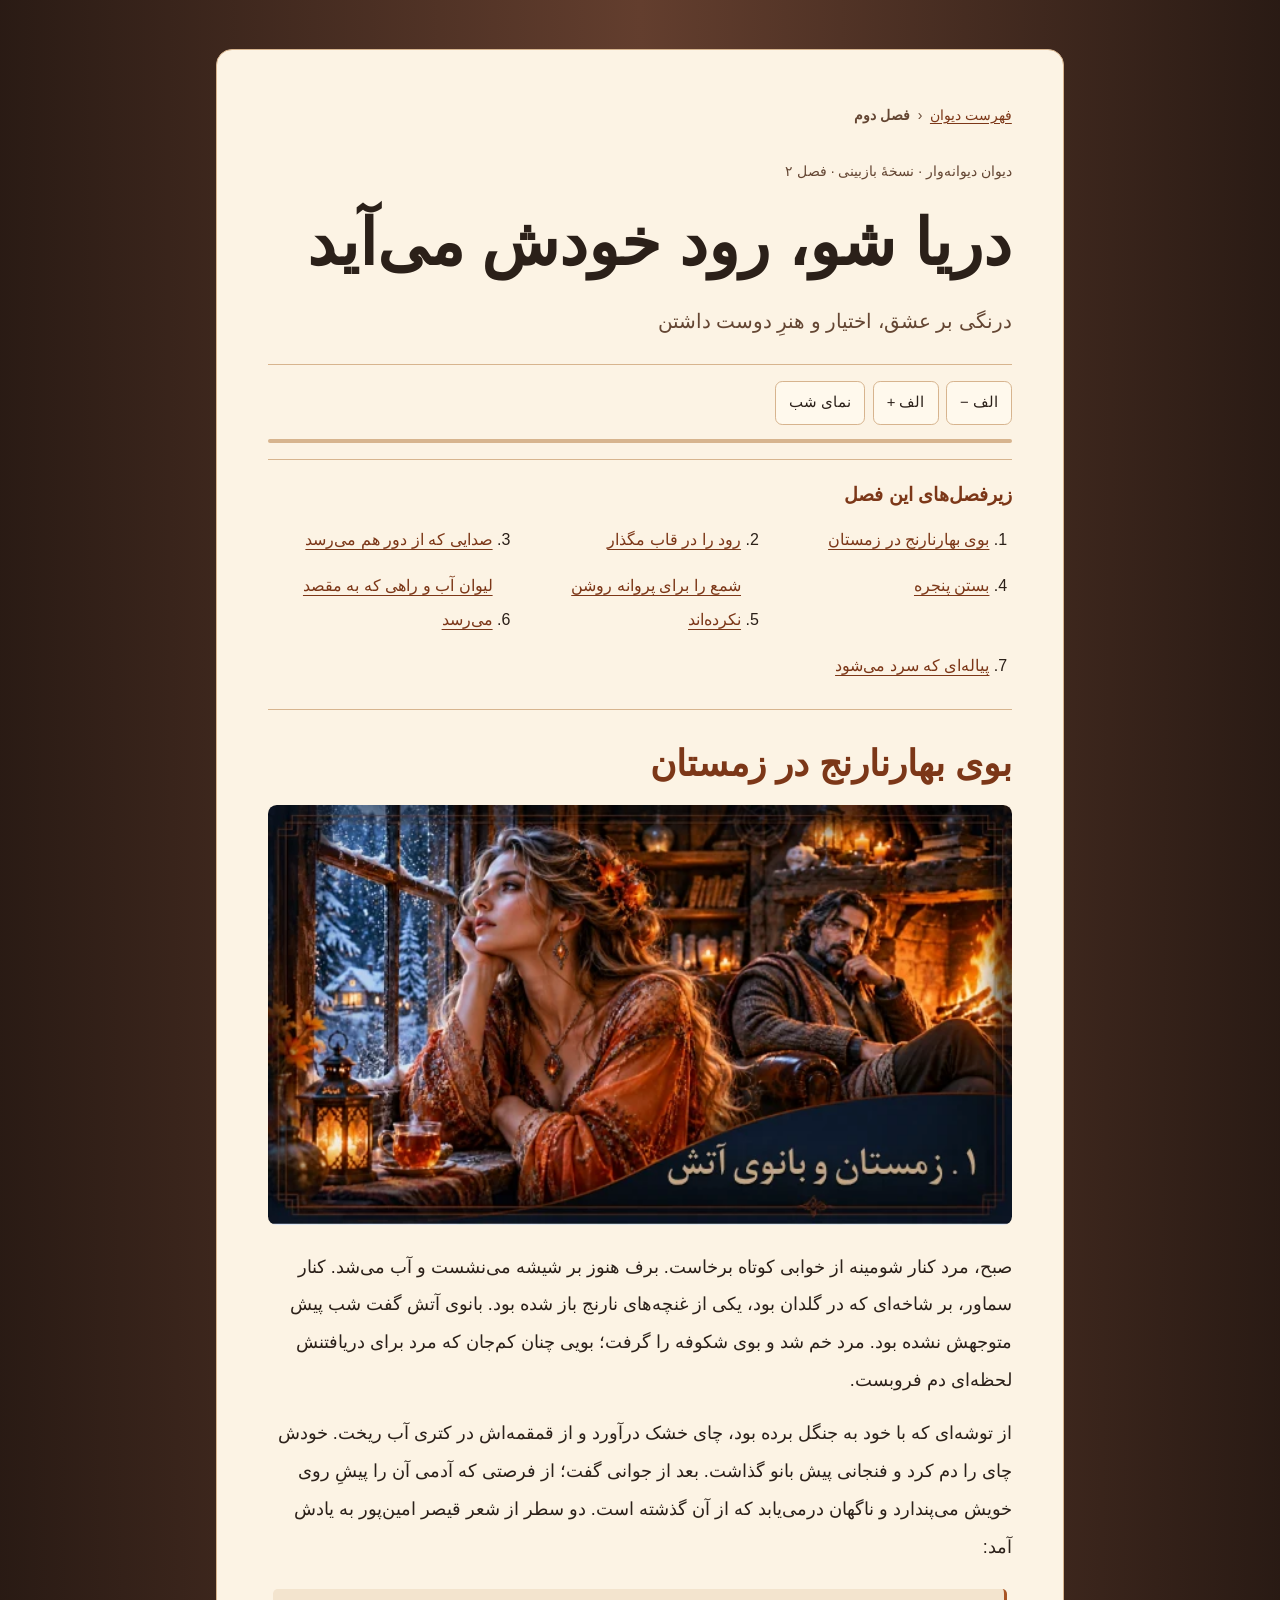
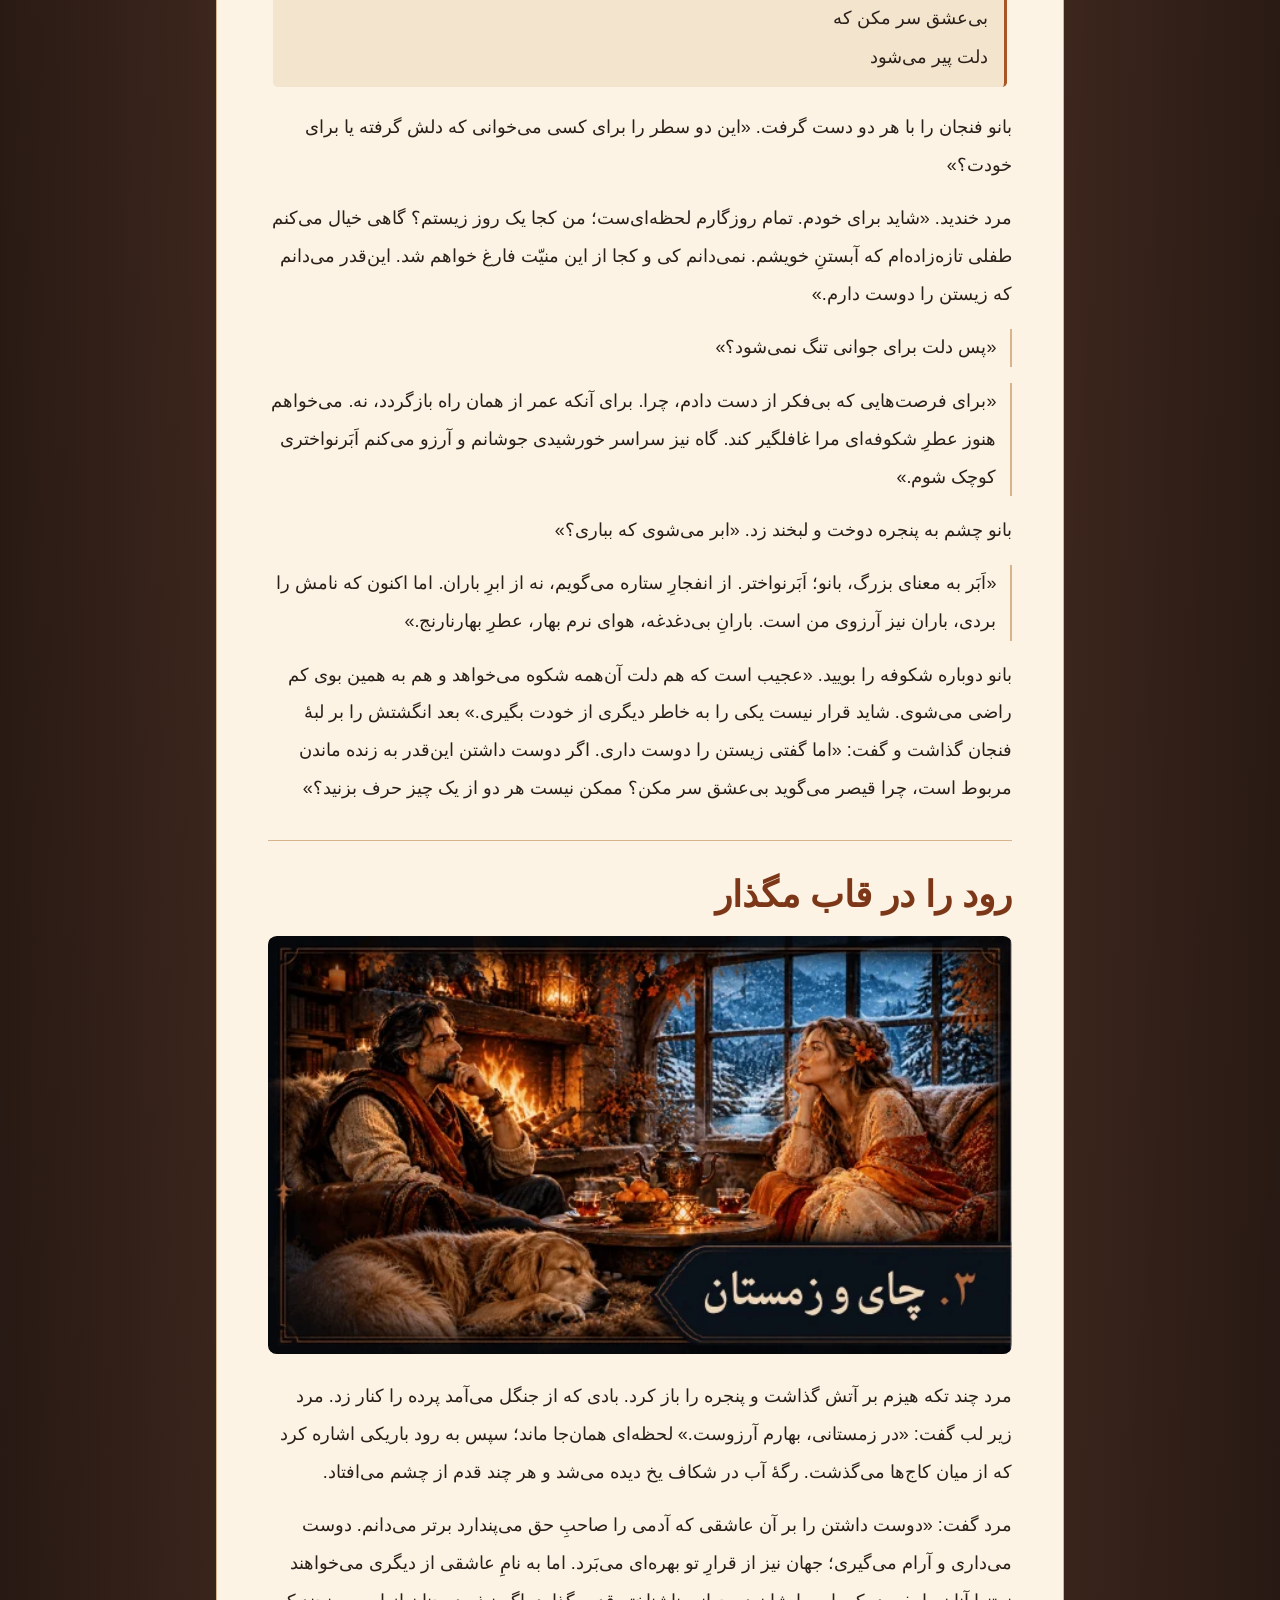
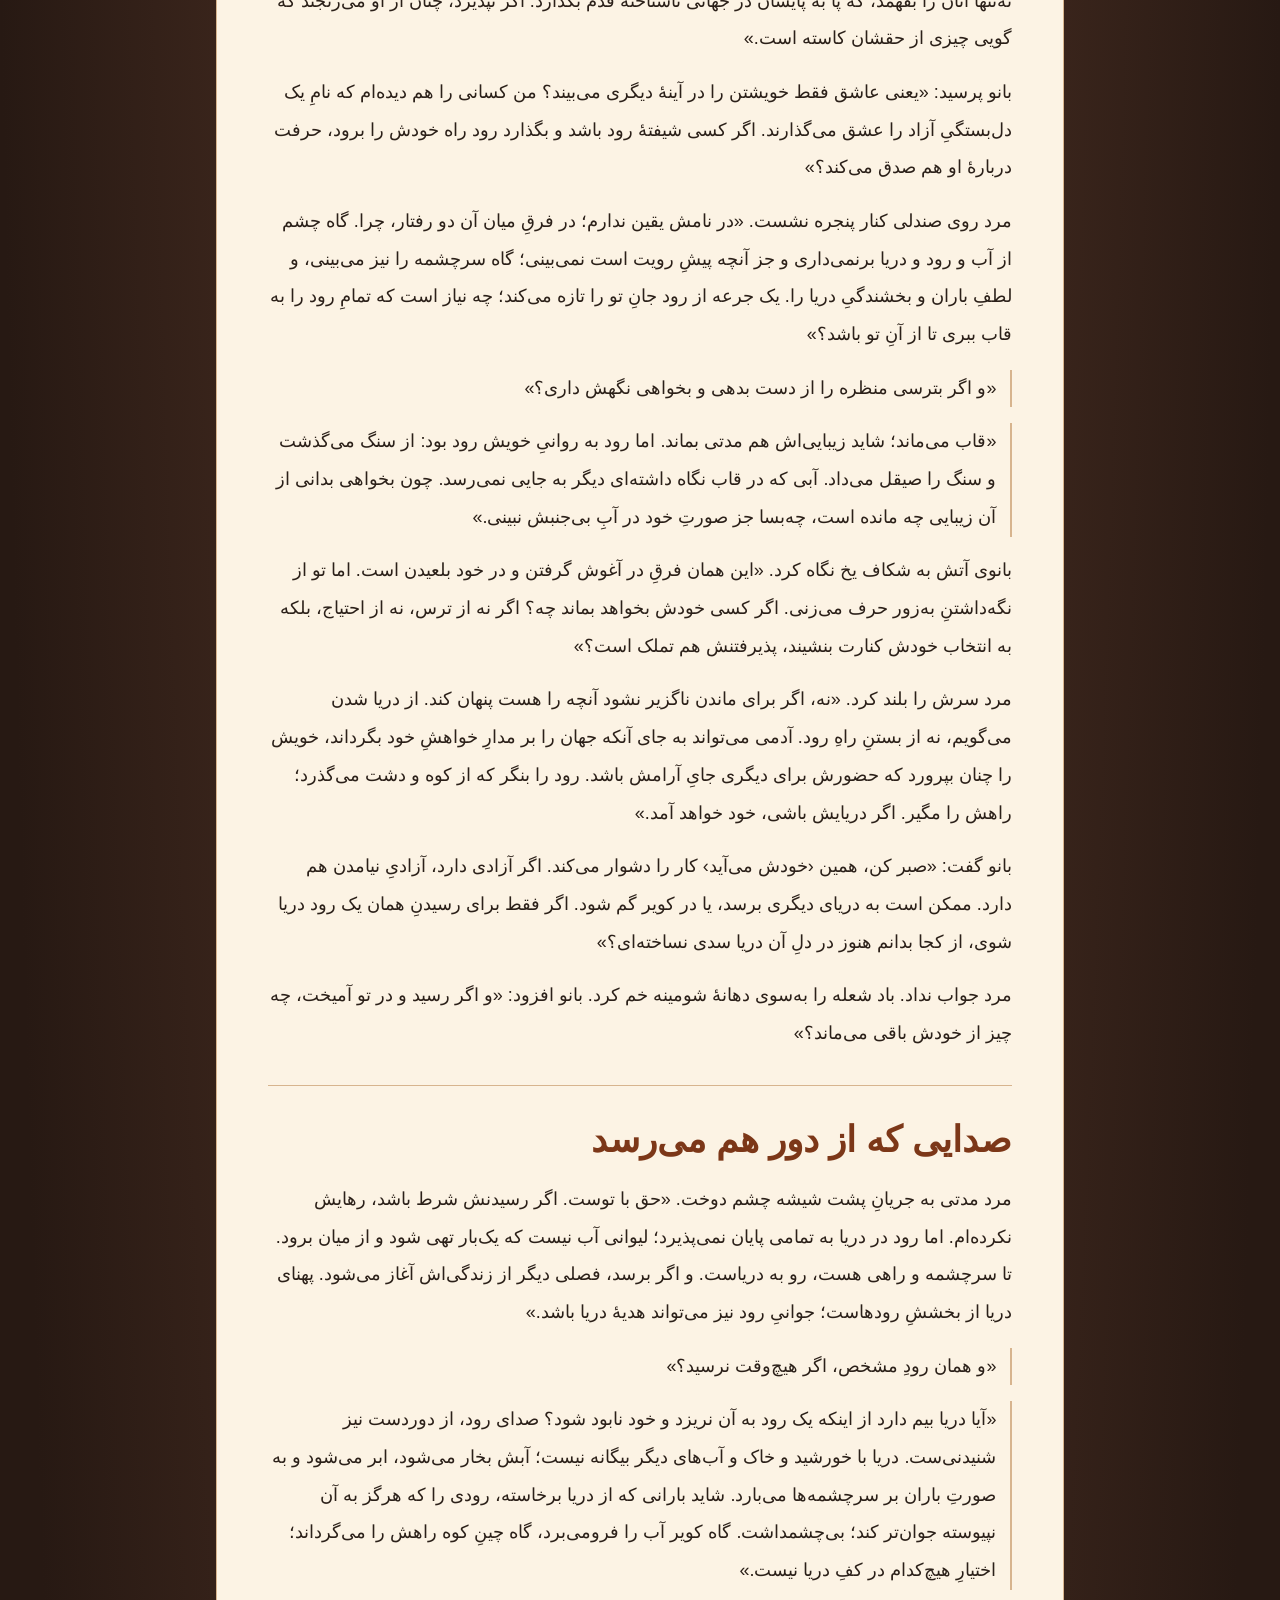
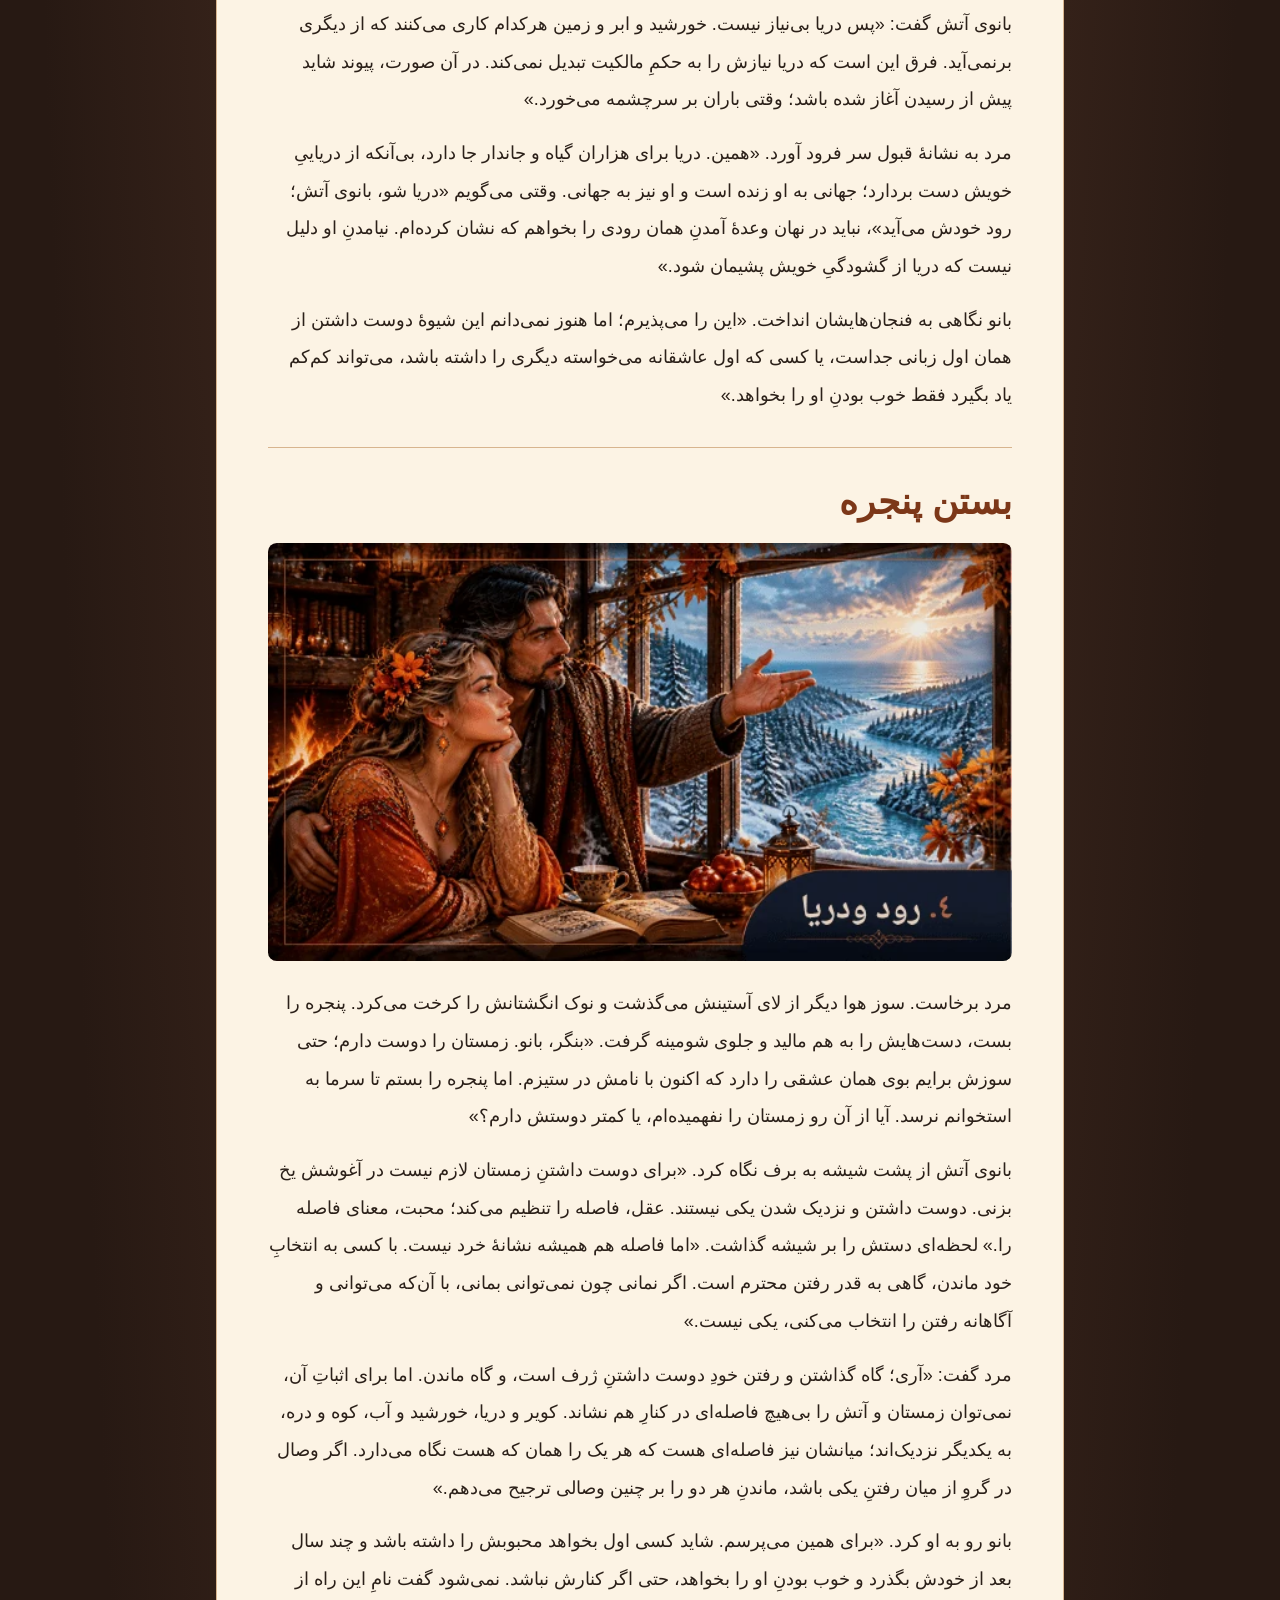
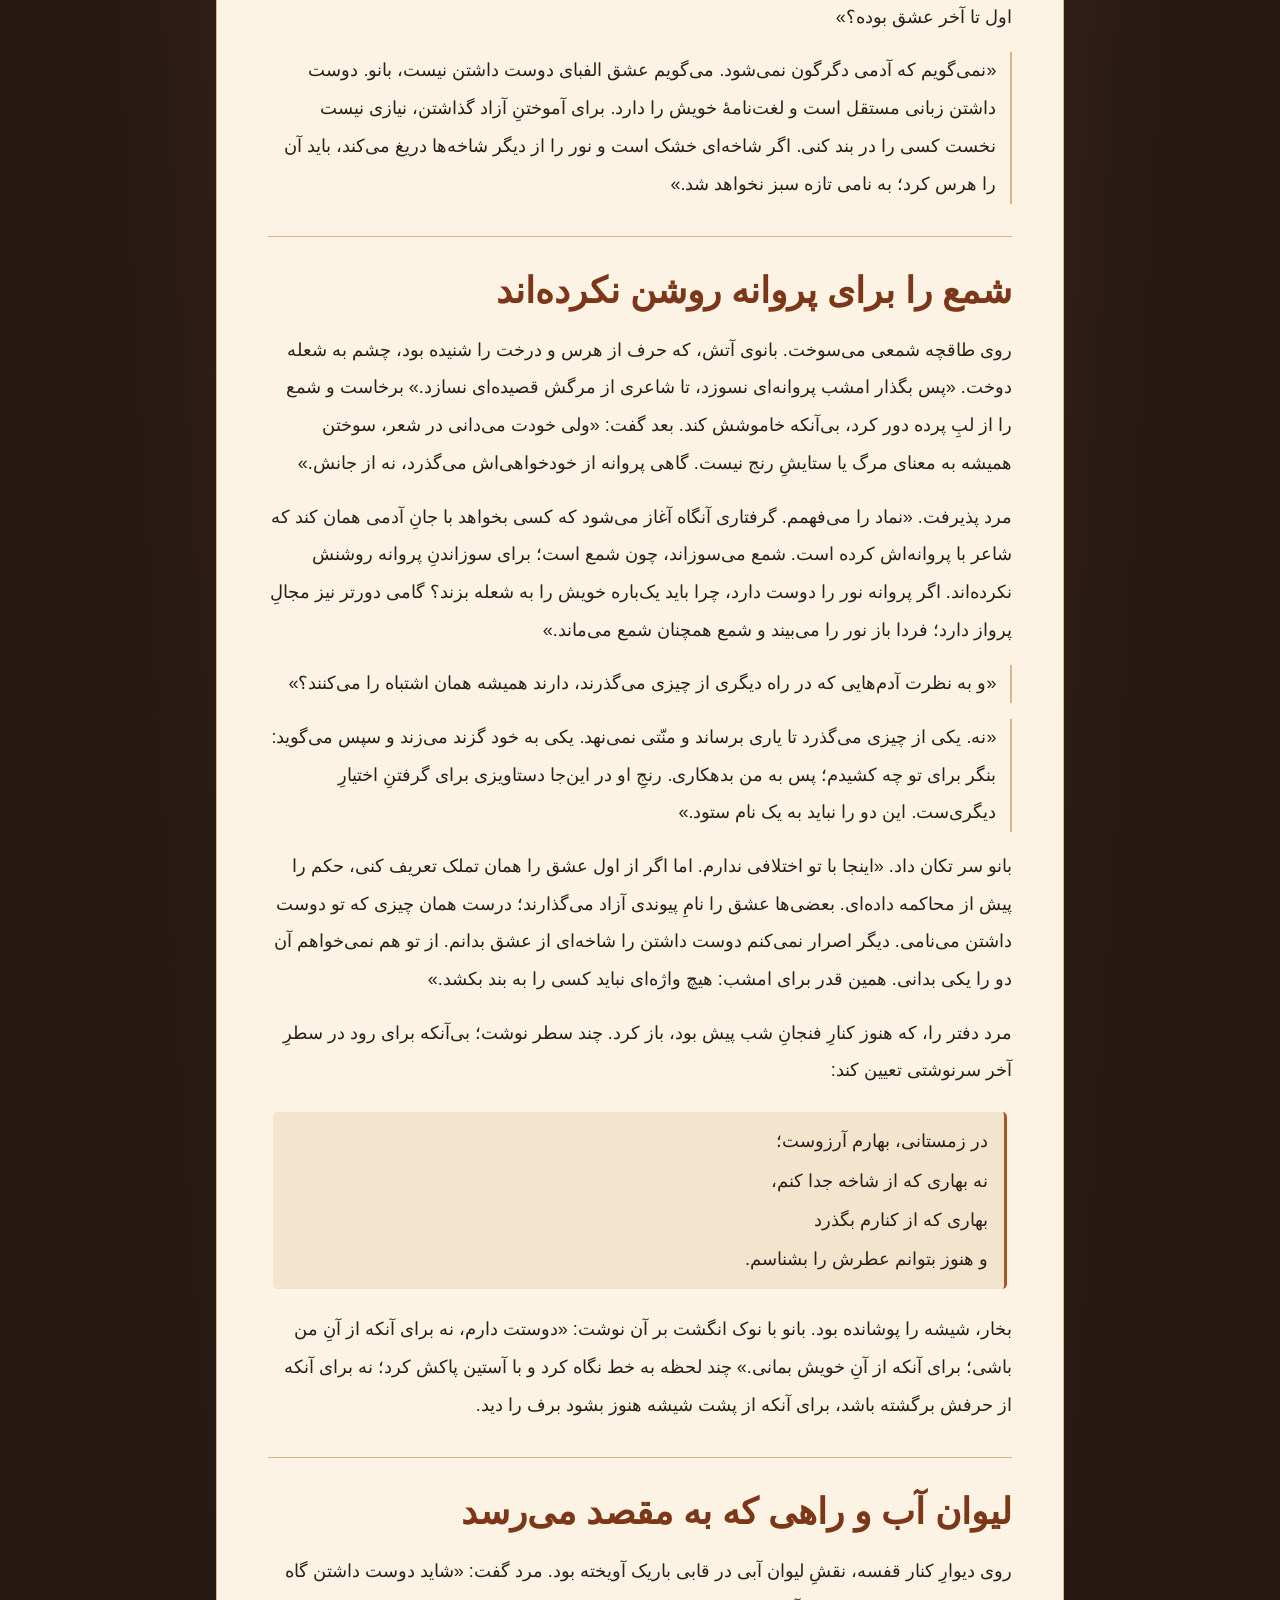
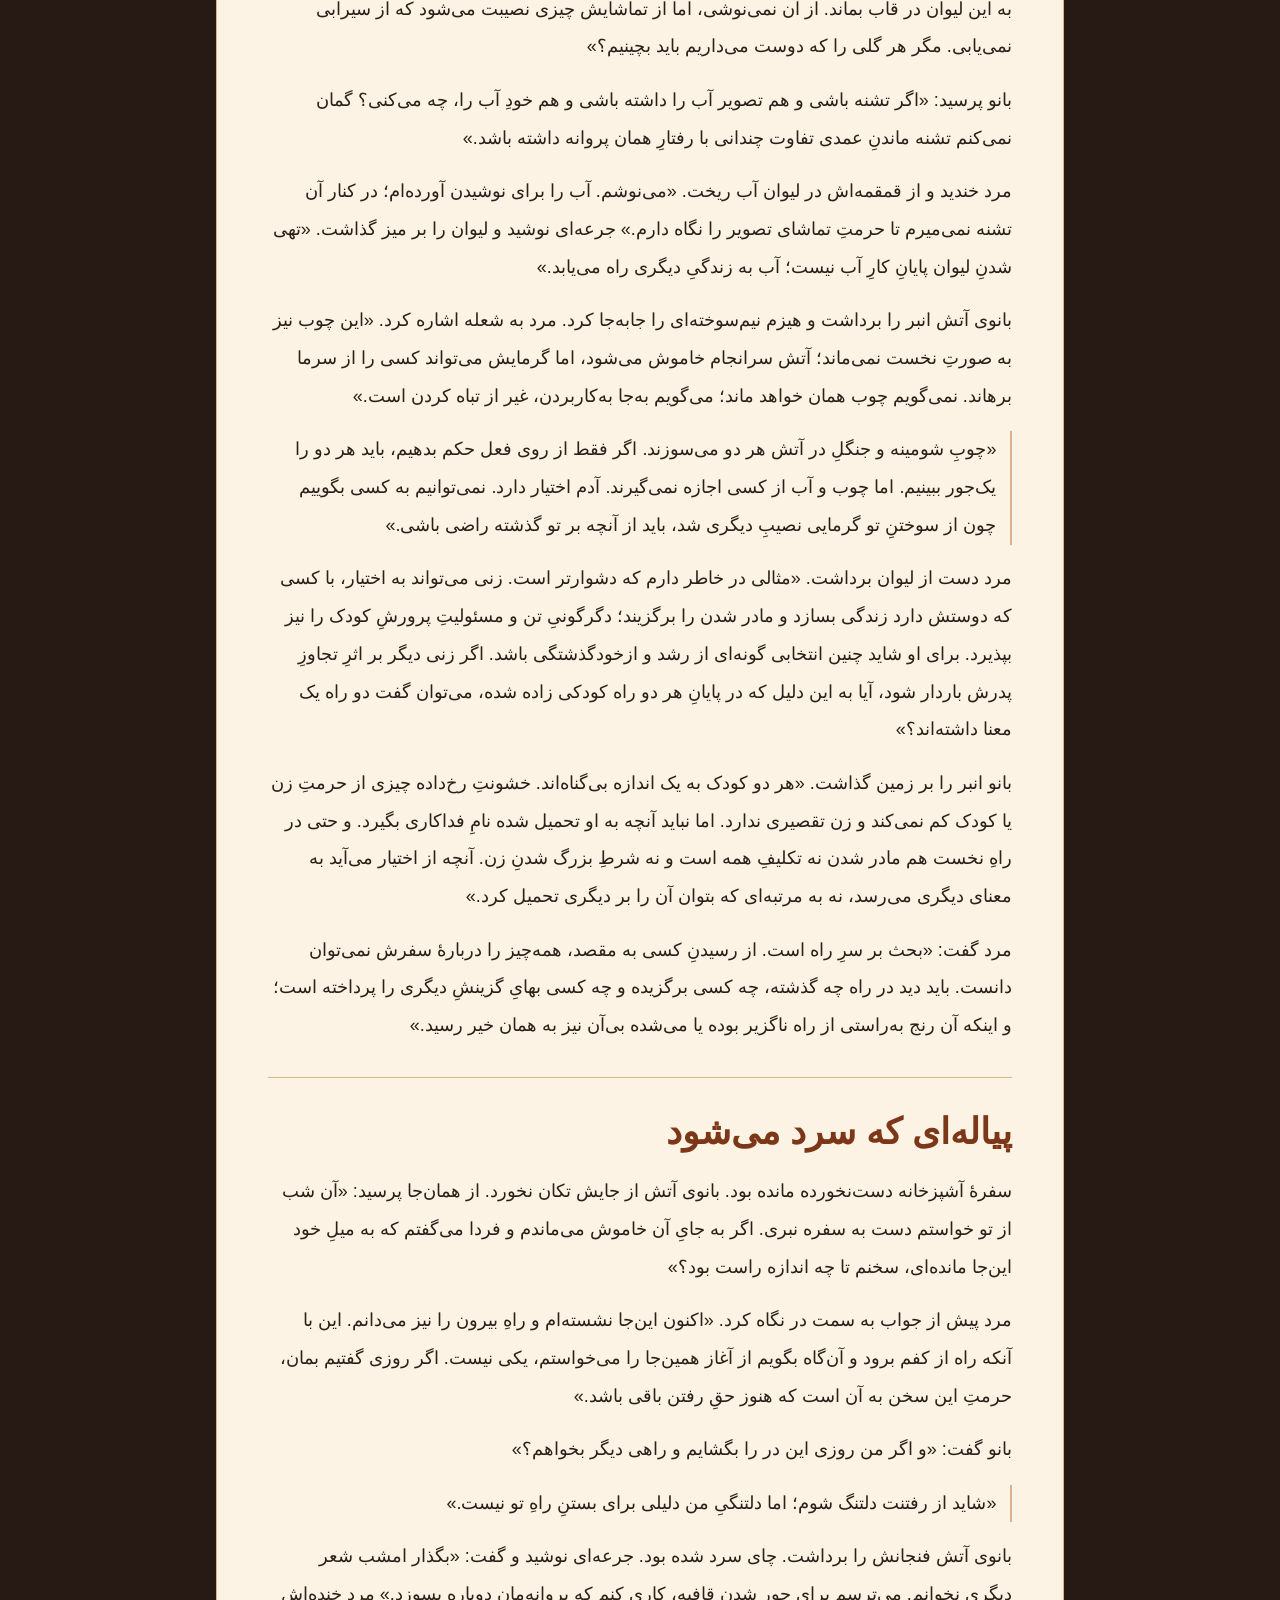
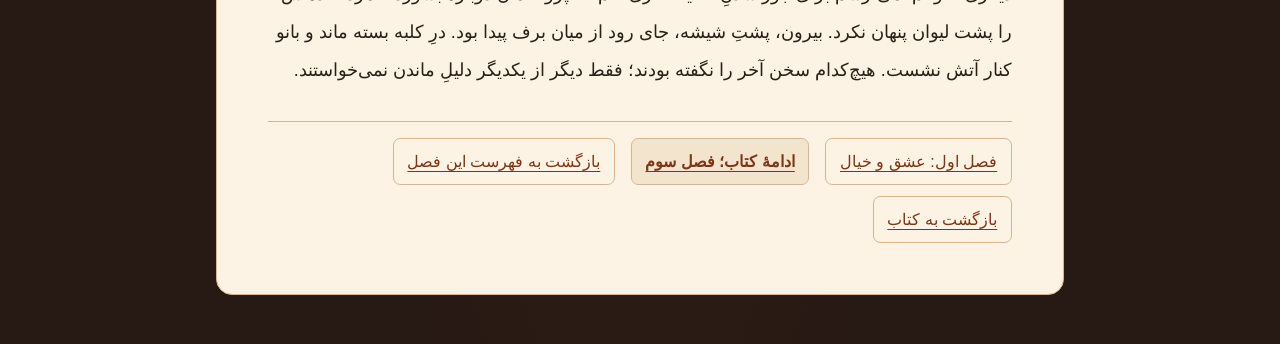
<file: chapter2-review/index.html>
<!doctype html>
<html lang="fa-IR" dir="rtl"><head>
<meta charset="utf-8"><meta name="viewport" content="width=device-width, initial-scale=1">
<meta name="robots" content="noindex, nofollow"><meta name="theme-color" content="#271913">
<title>دریا شو، رود خودش می‌آید · فصل دوم دیوان دیوانه‌وار</title>
<link rel="stylesheet" href="../assets/reading-edition.css">
<script src="../assets/reading-edition.js" defer></script>
</head><body id="top"><a class="jump" href="#chapter">رفتن به متن فصل</a>
<main>
<nav class="breadcrumb" aria-label="مسیر کتاب"><a href="../#contents">فهرست دیوان</a><span aria-hidden="true">‹</span><span aria-current="page">فصل دوم</span></nav>
<header><div class="edition">دیوان دیوانه‌وار · نسخهٔ بازبینی · فصل ۲</div><h1>دریا شو، رود خودش می‌آید</h1><div class="subtitle">درنگی بر عشق، اختیار و هنرِ دوست داشتن</div></header>
<div class="tools" id="reader-tools" hidden>
<div class="preferences" role="group" aria-label="تنظیمات مطالعه"><button id="reader-smaller" aria-label="کوچک کردن قلم" type="button">الف −</button><button id="reader-larger" aria-label="بزرگ کردن قلم" type="button">الف +</button><button id="reader-theme" aria-pressed="false" type="button">نمای شب</button></div>
<a class="resume" id="reader-resume" hidden></a><progress class="progress" id="reader-progress" max="100" value="0" aria-label="پیشرفت خواندن فصل"></progress>
</div>
<nav class="toc" aria-label="فهرست زیرفصل‌ها"><h2>زیرفصل‌های این فصل</h2><ol class="scene-list"><li><a href="#chapter2-scene-1">بوی بهارنارنج در زمستان</a></li><li><a href="#chapter2-scene-2">رود را در قاب مگذار</a></li><li><a href="#chapter2-scene-3">صدایی که از دور هم می‌رسد</a></li><li><a href="#chapter2-scene-4">بستن پنجره</a></li><li><a href="#chapter2-scene-5">شمع را برای پروانه روشن نکرده‌اند</a></li><li><a href="#chapter2-scene-6">لیوان آب و راهی که به مقصد می‌رسد</a></li><li><a href="#chapter2-scene-7">پیاله‌ای که سرد می‌شود</a></li></ol></nav>
<article id="chapter" data-edition="2" aria-label="متن فصل دوم">
<section id="chapter2-scene-1" aria-labelledby="chapter2-scene-1-title"><h2 id="chapter2-scene-1-title">بوی بهارنارنج در زمستان</h2>
<figure><img src="../assets/images/01-winter-window.webp" alt="پنجرهٔ کلبه و سپیدی جنگل در صبح زمستان" width="596" height="336" loading="eager" decoding="async"></figure>
<p class="narration">صبح، مرد کنار شومینه از خوابی کوتاه برخاست. برف هنوز بر شیشه می‌نشست و آب می‌شد. کنار سماور، بر شاخه‌ای که در گلدان بود، یکی از غنچه‌های نارنج باز شده بود. بانوی آتش گفت شب پیش متوجهش نشده بود. مرد خم شد و بوی شکوفه را گرفت؛ بویی چنان کم‌جان که مرد برای دریافتنش لحظه‌ای دم فروبست.</p>
<p class="narration">از توشه‌ای که با خود به جنگل برده بود، چای خشک درآورد و از قمقمه‌اش در کتری آب ریخت. خودش چای را دم کرد و فنجانی پیش بانو گذاشت. بعد از جوانی گفت؛ از فرصتی که آدمی آن را پیشِ روی خویش می‌پندارد و ناگهان درمی‌یابد که از آن گذشته است. دو سطر از شعر قیصر امین‌پور به یادش آمد:</p>
<blockquote class="verse"><span>بی‌عشق سر مکن که</span><span>دلت پیر می‌شود</span></blockquote>
<p class="narration">بانو فنجان را با هر دو دست گرفت. «این دو سطر را برای کسی می‌خوانی که دلش گرفته یا برای خودت؟»</p>
<p class="narration">مرد خندید. «شاید برای خودم. تمام روزگارم لحظه‌ای‌ست؛ من کجا یک روز زیستم؟ گاهی خیال می‌کنم طفلی تازه‌زاده‌ام که آبستنِ خویشم. نمی‌دانم کی و کجا از این منیّت فارغ خواهم شد. این‌قدر می‌دانم که زیستن را دوست دارم.»</p>
<p class="dialogue">«پس دلت برای جوانی تنگ نمی‌شود؟»</p>
<p class="dialogue">«برای فرصت‌هایی که بی‌فکر از دست دادم، چرا. برای آنکه عمر از همان راه بازگردد، نه. می‌خواهم هنوز عطرِ شکوفه‌ای مرا غافلگیر کند. گاه نیز سراسر خورشیدی جوشانم و آرزو می‌کنم اَبَرنواختری کوچک شوم.»</p>
<p class="narration">بانو چشم به پنجره دوخت و لبخند زد. «ابر می‌شوی که بباری؟»</p>
<p class="dialogue">«اَبَر به معنای بزرگ، بانو؛ اَبَرنواختر. از انفجارِ ستاره می‌گویم، نه از ابرِ باران. اما اکنون که نامش را بردی، باران نیز آرزوی من است. بارانِ بی‌دغدغه، هوای نرم بهار، عطرِ بهارنارنج.»</p>
<p class="narration">بانو دوباره شکوفه را بویید. «عجیب است که هم دلت آن‌همه شکوه می‌خواهد و هم به همین بوی کم راضی می‌شوی. شاید قرار نیست یکی را به خاطر دیگری از خودت بگیری.» بعد انگشتش را بر لبهٔ فنجان گذاشت و گفت: «اما گفتی زیستن را دوست داری. اگر دوست داشتن این‌قدر به زنده ماندن مربوط است، چرا قیصر می‌گوید بی‌عشق سر مکن؟ ممکن نیست هر دو از یک چیز حرف بزنید؟»</p>
</section>
<section id="chapter2-scene-2" aria-labelledby="chapter2-scene-2-title"><h2 id="chapter2-scene-2-title">رود را در قاب مگذار</h2>
<figure><img src="../assets/images/03-tea-winter.webp" alt="فنجان‌های چای کنار پنجرهٔ کلبه" width="596" height="335" loading="lazy" decoding="async"></figure>
<p class="narration">مرد چند تکه هیزم بر آتش گذاشت و پنجره را باز کرد. بادی که از جنگل می‌آمد پرده را کنار زد. مرد زیر لب گفت: «در زمستانی، بهارم آرزوست.» لحظه‌ای همان‌جا ماند؛ سپس به رود باریکی اشاره کرد که از میان کاج‌ها می‌گذشت. رگهٔ آب در شکاف یخ دیده می‌شد و هر چند قدم از چشم می‌افتاد.</p>
<p class="narration">مرد گفت: «دوست داشتن را بر آن عاشقی که آدمی را صاحبِ حق می‌پندارد برتر می‌دانم. دوست می‌داری و آرام می‌گیری؛ جهان نیز از قرارِ تو بهره‌ای می‌بَرد. اما به نامِ عاشقی از دیگری می‌خواهند نه‌تنها آنان را بفهمد، که پا به پایشان در جهانی ناشناخته قدم بگذارد. اگر نپذیرد، چنان از او می‌رنجند که گویی چیزی از حقشان کاسته است.»</p>
<p class="narration">بانو پرسید: «یعنی عاشق فقط خویشتن را در آینهٔ دیگری می‌بیند؟ من کسانی را هم دیده‌ام که نامِ یک دل‌بستگیِ آزاد را عشق می‌گذارند. اگر کسی شیفتهٔ رود باشد و بگذارد رود راه خودش را برود، حرفت دربارهٔ او هم صدق می‌کند؟»</p>
<p class="narration">مرد روی صندلی کنار پنجره نشست. «در نامش یقین ندارم؛ در فرقِ میان آن دو رفتار، چرا. گاه چشم از آب و رود و دریا برنمی‌داری و جز آنچه پیشِ رویت است نمی‌بینی؛ گاه سرچشمه را نیز می‌بینی، و لطفِ باران و بخشندگیِ دریا را. یک جرعه از رود جانِ تو را تازه می‌کند؛ چه نیاز است که تمامِ رود را به قاب ببری تا از آنِ تو باشد؟»</p>
<p class="dialogue">«و اگر بترسی منظره را از دست بدهی و بخواهی نگهش داری؟»</p>
<p class="dialogue">«قاب می‌ماند؛ شاید زیبایی‌اش هم مدتی بماند. اما رود به روانیِ خویش رود بود: از سنگ می‌گذشت و سنگ را صیقل می‌داد. آبی که در قاب نگاه داشته‌ای دیگر به جایی نمی‌رسد. چون بخواهی بدانی از آن زیبایی چه مانده است، چه‌بسا جز صورتِ خود در آبِ بی‌جنبش نبینی.»</p>
<p class="narration">بانوی آتش به شکاف یخ نگاه کرد. «این همان فرقِ در آغوش گرفتن و در خود بلعیدن است. اما تو از نگه‌داشتنِ به‌زور حرف می‌زنی. اگر کسی خودش بخواهد بماند چه؟ اگر نه از ترس، نه از احتیاج، بلکه به انتخاب خودش کنارت بنشیند، پذیرفتنش هم تملک است؟»</p>
<p class="narration">مرد سرش را بلند کرد. «نه، اگر برای ماندن ناگزیر نشود آنچه را هست پنهان کند. از دریا شدن می‌گویم، نه از بستنِ راهِ رود. آدمی می‌تواند به جای آنکه جهان را بر مدارِ خواهشِ خود بگرداند، خویش را چنان بپرورد که حضورش برای دیگری جایِ آرامش باشد. رود را بنگر که از کوه و دشت می‌گذرد؛ راهش را مگیر. اگر دریایش باشی، خود خواهد آمد.»</p>
<p class="narration">بانو گفت: «صبر کن، همین ‹خودش می‌آید› کار را دشوار می‌کند. اگر آزادی دارد، آزادیِ نیامدن هم دارد. ممکن است به دریای دیگری برسد، یا در کویر گم شود. اگر فقط برای رسیدنِ همان یک رود دریا شوی، از کجا بدانم هنوز در دلِ آن دریا سدی نساخته‌ای؟»</p>
<p class="narration">مرد جواب نداد. باد شعله را به‌سوی دهانهٔ شومینه خم کرد. بانو افزود: «و اگر رسید و در تو آمیخت، چه چیز از خودش باقی می‌ماند؟»</p>
</section>
<section id="chapter2-scene-3" aria-labelledby="chapter2-scene-3-title"><h2 id="chapter2-scene-3-title">صدایی که از دور هم می‌رسد</h2>
<p class="narration">مرد مدتی به جریانِ پشت شیشه چشم دوخت. «حق با توست. اگر رسیدنش شرط باشد، رهایش نکرده‌ام. اما رود در دریا به تمامی پایان نمی‌پذیرد؛ لیوانی آب نیست که یک‌بار تهی شود و از میان برود. تا سرچشمه و راهی هست، رو به دریاست. و اگر برسد، فصلی دیگر از زندگی‌اش آغاز می‌شود. پهنای دریا از بخششِ رودهاست؛ جوانیِ رود نیز می‌تواند هدیهٔ دریا باشد.»</p>
<p class="dialogue">«و همان رودِ مشخص، اگر هیچ‌وقت نرسید؟»</p>
<p class="dialogue">«آیا دریا بیم دارد از اینکه یک رود به آن نریزد و خود نابود شود؟ صدای رود، از دوردست نیز شنیدنی‌ست. دریا با خورشید و خاک و آب‌های دیگر بیگانه نیست؛ آبش بخار می‌شود، ابر می‌شود و به صورتِ باران بر سرچشمه‌ها می‌بارد. شاید بارانی که از دریا برخاسته، رودی را که هرگز به آن نپیوسته جوان‌تر کند؛ بی‌چشمداشت. گاه کویر آب را فرومی‌برد، گاه چینِ کوه راهش را می‌گرداند؛ اختیارِ هیچ‌کدام در کفِ دریا نیست.»</p>
<p class="narration">بانوی آتش گفت: «پس دریا بی‌نیاز نیست. خورشید و ابر و زمین هرکدام کاری می‌کنند که از دیگری برنمی‌آید. فرق این است که دریا نیازش را به حکمِ مالکیت تبدیل نمی‌کند. در آن صورت، پیوند شاید پیش از رسیدن آغاز شده باشد؛ وقتی باران بر سرچشمه می‌خورد.»</p>
<p class="narration">مرد به نشانهٔ قبول سر فرود آورد. «همین. دریا برای هزاران گیاه و جاندار جا دارد، بی‌آنکه از دریاییِ خویش دست بردارد؛ جهانی به او زنده است و او نیز به جهانی. وقتی می‌گویم «دریا شو، بانوی آتش؛ رود خودش می‌آید»، نباید در نهان وعدهٔ آمدنِ همان رودی را بخواهم که نشان کرده‌ام. نیامدنِ او دلیل نیست که دریا از گشودگیِ خویش پشیمان شود.»</p>
<p class="narration">بانو نگاهی به فنجان‌هایشان انداخت. «این را می‌پذیرم؛ اما هنوز نمی‌دانم این شیوهٔ دوست داشتن از همان اول زبانی جداست، یا کسی که اول عاشقانه می‌خواسته دیگری را داشته باشد، می‌تواند کم‌کم یاد بگیرد فقط خوب بودنِ او را بخواهد.»</p>
</section>
<section id="chapter2-scene-4" aria-labelledby="chapter2-scene-4-title"><h2 id="chapter2-scene-4-title">بستن پنجره</h2>
<figure><img src="../assets/images/06-river-sea.webp" alt="رود در راه دریا؛ تصویری از گفت‌وگوی دو شخصیت" width="596" height="335" loading="lazy" decoding="async"></figure>
<p class="narration">مرد برخاست. سوز هوا دیگر از لای آستینش می‌گذشت و نوک انگشتانش را کرخت می‌کرد. پنجره را بست، دست‌هایش را به هم مالید و جلوی شومینه گرفت. «بنگر، بانو. زمستان را دوست دارم؛ حتی سوزش برایم بوی همان عشقی را دارد که اکنون با نامش در ستیزم. اما پنجره را بستم تا سرما به استخوانم نرسد. آیا از آن رو زمستان را نفهمیده‌ام، یا کمتر دوستش دارم؟»</p>
<p class="narration">بانوی آتش از پشت شیشه به برف نگاه کرد. «برای دوست داشتنِ زمستان لازم نیست در آغوشش یخ بزنی. دوست داشتن و نزدیک شدن یکی نیستند. عقل، فاصله را تنظیم می‌کند؛ محبت، معنای فاصله را.» لحظه‌ای دستش را بر شیشه گذاشت. «اما فاصله هم همیشه نشانهٔ خرد نیست. با کسی به انتخابِ خود ماندن، گاهی به قدر رفتن محترم است. اگر نمانی چون نمی‌توانی بمانی، با آن‌که می‌توانی و آگاهانه رفتن را انتخاب می‌کنی، یکی نیست.»</p>
<p class="narration">مرد گفت: «آری؛ گاه گذاشتن و رفتن خودِ دوست داشتنِ ژرف است، و گاه ماندن. اما برای اثباتِ آن، نمی‌توان زمستان و آتش را بی‌هیچ فاصله‌ای در کنارِ هم نشاند. کویر و دریا، خورشید و آب، کوه و دره، به یکدیگر نزدیک‌اند؛ میانشان نیز فاصله‌ای هست که هر یک را همان که هست نگاه می‌دارد. اگر وصال در گروِ از میان رفتنِ یکی باشد، ماندنِ هر دو را بر چنین وصالی ترجیح می‌دهم.»</p>
<p class="narration">بانو رو به او کرد. «برای همین می‌پرسم. شاید کسی اول بخواهد محبوبش را داشته باشد و چند سال بعد از خودش بگذرد و خوب بودنِ او را بخواهد، حتی اگر کنارش نباشد. نمی‌شود گفت نامِ این راه از اول تا آخر عشق بوده؟»</p>
<p class="dialogue">«نمی‌گویم که آدمی دگرگون نمی‌شود. می‌گویم عشق الفبای دوست داشتن نیست، بانو. دوست داشتن زبانی مستقل است و لغت‌نامهٔ خویش را دارد. برای آموختنِ آزاد گذاشتن، نیازی نیست نخست کسی را در بند کنی. اگر شاخه‌ای خشک است و نور را از دیگر شاخه‌ها دریغ می‌کند، باید آن را هرس کرد؛ به نامی تازه سبز نخواهد شد.»</p>
</section>
<section id="chapter2-scene-5" aria-labelledby="chapter2-scene-5-title"><h2 id="chapter2-scene-5-title">شمع را برای پروانه روشن نکرده‌اند</h2>
<p class="narration">روی طاقچه شمعی می‌سوخت. بانوی آتش، که حرف از هرس و درخت را شنیده بود، چشم به شعله دوخت. «پس بگذار امشب پروانه‌ای نسوزد، تا شاعری از مرگش قصیده‌ای نسازد.» برخاست و شمع را از لبِ پرده دور کرد، بی‌آنکه خاموشش کند. بعد گفت: «ولی خودت می‌دانی در شعر، سوختن همیشه به معنای مرگ یا ستایشِ رنج نیست. گاهی پروانه از خودخواهی‌اش می‌گذرد، نه از جانش.»</p>
<p class="narration">مرد پذیرفت. «نماد را می‌فهمم. گرفتاری آنگاه آغاز می‌شود که کسی بخواهد با جانِ آدمی همان کند که شاعر با پروانه‌اش کرده است. شمع می‌سوزاند، چون شمع است؛ برای سوزاندنِ پروانه روشنش نکرده‌اند. اگر پروانه نور را دوست دارد، چرا باید یک‌باره خویش را به شعله بزند؟ گامی دورتر نیز مجالِ پرواز دارد؛ فردا باز نور را می‌بیند و شمع همچنان شمع می‌ماند.»</p>
<p class="dialogue">«و به نظرت آدم‌هایی که در راه دیگری از چیزی می‌گذرند، دارند همیشه همان اشتباه را می‌کنند؟»</p>
<p class="dialogue">«نه. یکی از چیزی می‌گذرد تا یاری برساند و منّتی نمی‌نهد. یکی به خود گزند می‌زند و سپس می‌گوید: بنگر برای تو چه کشیدم؛ پس به من بدهکاری. رنجِ او در این‌جا دستاویزی برای گرفتنِ اختیارِ دیگری‌ست. این دو را نباید به یک نام ستود.»</p>
<p class="narration">بانو سر تکان داد. «اینجا با تو اختلافی ندارم. اما اگر از اول عشق را همان تملک تعریف کنی، حکم را پیش از محاکمه داده‌ای. بعضی‌ها عشق را نامِ پیوندی آزاد می‌گذارند؛ درست همان چیزی که تو دوست داشتن می‌نامی. دیگر اصرار نمی‌کنم دوست داشتن را شاخه‌ای از عشق بدانم. از تو هم نمی‌خواهم آن دو را یکی بدانی. همین قدر برای امشب: هیچ واژه‌ای نباید کسی را به بند بکشد.»</p>
<p class="narration">مرد دفتر را، که هنوز کنارِ فنجانِ شب پیش بود، باز کرد. چند سطر نوشت؛ بی‌آنکه برای رود در سطرِ آخر سرنوشتی تعیین کند:</p>
<blockquote class="verse"><span>در زمستانی، بهارم آرزوست؛</span><span>نه بهاری که از شاخه جدا کنم،</span><span>بهاری که از کنارم بگذرد</span><span>و هنوز بتوانم عطرش را بشناسم.</span></blockquote>
<p class="narration">بخار، شیشه را پوشانده بود. بانو با نوک انگشت بر آن نوشت: «دوستت دارم، نه برای آنکه از آنِ من باشی؛ برای آنکه از آنِ خویش بمانی.» چند لحظه به خط نگاه کرد و با آستین پاکش کرد؛ نه برای آنکه از حرفش برگشته باشد، برای آنکه از پشت شیشه هنوز بشود برف را دید.</p>
</section>
<section id="chapter2-scene-6" aria-labelledby="chapter2-scene-6-title"><h2 id="chapter2-scene-6-title">لیوان آب و راهی که به مقصد می‌رسد</h2>
<p class="narration">روی دیوارِ کنار قفسه، نقشِ لیوان آبی در قابی باریک آویخته بود. مرد گفت: «شاید دوست داشتن گاه به این لیوان در قاب بماند. از آن نمی‌نوشی، اما از تماشایش چیزی نصیبت می‌شود که از سیرابی نمی‌یابی. مگر هر گلی را که دوست می‌داریم باید بچینیم؟»</p>
<p class="narration">بانو پرسید: «اگر تشنه باشی و هم تصویر آب را داشته باشی و هم خودِ آب را، چه می‌کنی؟ گمان نمی‌کنم تشنه ماندنِ عمدی تفاوت چندانی با رفتارِ همان پروانه داشته باشد.»</p>
<p class="narration">مرد خندید و از قمقمه‌اش در لیوان آب ریخت. «می‌نوشم. آب را برای نوشیدن آورده‌ام؛ در کنار آن تشنه نمی‌میرم تا حرمتِ تماشای تصویر را نگاه دارم.» جرعه‌ای نوشید و لیوان را بر میز گذاشت. «تهی شدنِ لیوان پایانِ کارِ آب نیست؛ آب به زندگیِ دیگری راه می‌یابد.»</p>
<p class="narration">بانوی آتش انبر را برداشت و هیزم نیم‌سوخته‌ای را جابه‌جا کرد. مرد به شعله اشاره کرد. «این چوب نیز به صورتِ نخست نمی‌ماند؛ آتش سرانجام خاموش می‌شود، اما گرمایش می‌تواند کسی را از سرما برهاند. نمی‌گویم چوب همان خواهد ماند؛ می‌گویم به‌جا به‌کار‌بردن، غیر از تباه کردن است.»</p>
<p class="dialogue">«چوبِ شومینه و جنگلِ در آتش هر دو می‌سوزند. اگر فقط از روی فعل حکم بدهیم، باید هر دو را یک‌جور ببینیم. اما چوب و آب از کسی اجازه نمی‌گیرند. آدم اختیار دارد. نمی‌توانیم به کسی بگوییم چون از سوختنِ تو گرمایی نصیبِ دیگری شد، باید از آنچه بر تو گذشته راضی باشی.»</p>
<p class="narration">مرد دست از لیوان برداشت. «مثالی در خاطر دارم که دشوارتر است. زنی می‌تواند به اختیار، با کسی که دوستش دارد زندگی بسازد و مادر شدن را برگزیند؛ دگرگونیِ تن و مسئولیتِ پرورشِ کودک را نیز بپذیرد. برای او شاید چنین انتخابی گونه‌ای از رشد و ازخودگذشتگی باشد. اگر زنی دیگر بر اثرِ تجاوزِ پدرش باردار شود، آیا به این دلیل که در پایانِ هر دو راه کودکی زاده شده، می‌توان گفت دو راه یک معنا داشته‌اند؟»</p>
<p class="narration">بانو انبر را بر زمین گذاشت. «هر دو کودک به یک اندازه بی‌گناه‌اند. خشونتِ رخ‌داده چیزی از حرمتِ زن یا کودک کم نمی‌کند و زن تقصیری ندارد. اما نباید آنچه به او تحمیل شده نامِ فداکاری بگیرد. و حتی در راهِ نخست هم مادر شدن نه تکلیفِ همه است و نه شرطِ بزرگ شدنِ زن. آنچه از اختیار می‌آید به معنای دیگری می‌رسد، نه به مرتبه‌ای که بتوان آن را بر دیگری تحمیل کرد.»</p>
<p class="narration">مرد گفت: «بحث بر سرِ راه است. از رسیدنِ کسی به مقصد، همه‌چیز را دربارهٔ سفرش نمی‌توان دانست. باید دید در راه چه گذشته، چه کسی برگزیده و چه کسی بهایِ گزینشِ دیگری را پرداخته است؛ و اینکه آن رنج به‌راستی از راه ناگزیر بوده یا می‌شده بی‌آن نیز به همان خیر رسید.»</p>
</section>
<section id="chapter2-scene-7" aria-labelledby="chapter2-scene-7-title"><h2 id="chapter2-scene-7-title">پیاله‌ای که سرد می‌شود</h2>
<p class="narration">سفرهٔ آشپزخانه دست‌نخورده مانده بود. بانوی آتش از جایش تکان نخورد. از همان‌جا پرسید: «آن شب از تو خواستم دست به سفره نبری. اگر به جایِ آن خاموش می‌ماندم و فردا می‌گفتم که به میلِ خود این‌جا مانده‌ای، سخنم تا چه اندازه راست بود؟»</p>
<p class="narration">مرد پیش از جواب به سمت در نگاه کرد. «اکنون این‌جا نشسته‌ام و راهِ بیرون را نیز می‌دانم. این با آنکه راه از کفم برود و آن‌گاه بگویم از آغاز همین‌جا را می‌خواستم، یکی نیست. اگر روزی گفتیم بمان، حرمتِ این سخن به آن است که هنوز حقِ رفتن باقی باشد.»</p>
<p class="narration">بانو گفت: «و اگر من روزی این در را بگشایم و راهی دیگر بخواهم؟»</p>
<p class="dialogue">«شاید از رفتنت دلتنگ شوم؛ اما دلتنگیِ من دلیلی برای بستنِ راهِ تو نیست.»</p>
<p class="narration">بانوی آتش فنجانش را برداشت. چای سرد شده بود. جرعه‌ای نوشید و گفت: «بگذار امشب شعر دیگری نخوانم. می‌ترسم برای جور شدنِ قافیه، کاری کنم که پروانه‌مان دوباره بسوزد.» مرد خنده‌اش را پشت لیوان پنهان نکرد. بیرون، پشتِ شیشه، جای رود از میان برف پیدا بود. درِ کلبه بسته ماند و بانو کنار آتش نشست. هیچ‌کدام سخن آخر را نگفته بودند؛ فقط دیگر از یکدیگر دلیلِ ماندن نمی‌خواستند.</p>
</section>
</article>
<footer><nav class="chapter-nav" aria-label="جابه‌جایی میان فصل‌ها"><a class="previous" href="../chapter1-review/">فصل اول: عشق و خیال</a><a class="next" href="../#chapter-3">ادامهٔ کتاب؛ فصل سوم</a><a href="#top">بازگشت به فهرست این فصل</a><a href="../#contents">بازگشت به کتاب</a></nav></footer>
</main></body></html>
</file>
<file: assets/reading-edition.css>
:root{color-scheme:light;--ink:#2b2019;--muted:#644633;--paper:#fcf3e4;--line:#d7b48e;--accent:#7c3718;--edge:#271913;--quote:#f3e4ce;--control:#fff9ed;--size:1.14rem;--mark:#a95525}
:root[data-theme="dark"]{color-scheme:dark;--ink:#f6e9dc;--muted:#e4c6ab;--paper:#261b18;--line:#885c43;--accent:#ffc590;--edge:#171013;--quote:#352522;--control:#30211e;--mark:#f7b071}
*{box-sizing:border-box}body{margin:0;background:radial-gradient(ellipse at top,#633e2e 0,var(--edge) 42rem);color:var(--ink);font-family:Vazirmatn,Tahoma,"Segoe UI",Arial,sans-serif}
a{color:var(--accent);text-underline-offset:.25em}a:focus-visible,button:focus-visible,summary:focus-visible{outline:3px solid var(--mark);outline-offset:4px}.jump{position:absolute;inset-inline-start:1rem;inset-block-start:1rem;background:var(--paper);padding:.5rem;z-index:4}.jump:not(:focus){clip-path:inset(50%)}
main{max-width:53rem;margin:clamp(.65rem,3.8vw,3.8rem) auto;background:var(--paper);border:1px solid var(--line);border-radius:1rem;padding:clamp(1.15rem,4vw,3.65rem);line-height:2.1}
.breadcrumb{display:flex;flex-wrap:wrap;gap:.2em .55em;font-size:.87rem;color:var(--muted);margin-bottom:1.7rem}.breadcrumb [aria-current]{font-weight:bold}
header{border-bottom:1px solid var(--line);padding-bottom:1.35rem}.edition,.cite,.subtitle{color:var(--muted)}.edition,.cite{font-size:.87rem}h1{font-size:clamp(2.2rem,5vw,4.4rem);line-height:1.43;margin:.18em 0;overflow-wrap:anywhere}.subtitle{font-size:clamp(1rem,2.5vw,1.23rem)}
.tools{padding:1rem 0;border-bottom:1px solid var(--line)}.preferences{display:flex;flex-wrap:wrap;gap:.45rem}.preferences[hidden]{display:none}
button{background:var(--control);border:1px solid var(--line);font:inherit;font-size:.93rem;padding:.25rem .82rem;min-height:44px;color:var(--ink);border-radius:.45rem;cursor:pointer}button:disabled{opacity:.55;cursor:default}
.resume{margin-top:.6rem;display:inline-block;font-size:.9rem}.resume[hidden]{display:none}.progress{height:4px;border:0;display:block;width:100%;border-radius:3px;background:var(--line);margin-top:.9rem;accent-color:var(--mark);overflow:hidden}.progress::-webkit-progress-bar{background:var(--line)}.progress::-webkit-progress-value{background:var(--mark)}.progress[hidden]{display:none}
.toc{border-bottom:1px solid var(--line);padding:1.15rem 0 1.3rem}.toc h2{font-size:1.18rem;margin:0 0 .4em}.scene-list{margin:0;padding-inline-start:1.4em;display:grid;grid-template-columns:repeat(auto-fit,minmax(min(100%,12rem),1fr));gap:.1rem 1.5rem}.scene-list a{display:inline-block;min-height:44px;padding:.35rem 0}
section{scroll-margin-top:1.35rem;padding-top:1.5rem}section+section{margin-top:2rem;border-top:1px solid var(--line)}h2{font-size:clamp(1.5rem,3.2vw,2.25rem);color:var(--accent);line-height:1.65;margin:0 0 .73rem;overflow-wrap:anywhere}
article p,.verse{font-size:var(--size)}article p{margin:.54em 0 .87em;overflow-wrap:break-word}.dialogue{border-inline-start:2px solid var(--line);padding-inline-start:.74em}
.verse{margin:1.22em .25em;padding:.56em .9em;background:var(--quote);border-inline-start:3px solid var(--mark);border-radius:.3rem;line-height:2.18}.verse span{display:block}.cite{font-size:.86rem}
figure{margin:0 0 1.5em}img{display:block;width:100%;height:auto;object-fit:contain;border-radius:.55rem;background:var(--quote)}
footer{border-top:1px solid var(--line);margin-top:2rem;padding-top:1rem}.chapter-nav{display:flex;flex-wrap:wrap;gap:.7rem 1rem}.chapter-nav a{display:inline-block;padding:.35rem .85rem;border:1px solid var(--line);border-radius:.45rem;min-height:44px}.chapter-nav .next{background:var(--quote);font-weight:bold}
@media(max-width:55rem){main{margin-inline:.65rem}}@media print{body{background:white;color:black}main{border:0;max-width:none;margin:0}.jump,footer,nav,.edition,.tools{display:none}figure,.verse{break-inside:avoid}}
</file>
